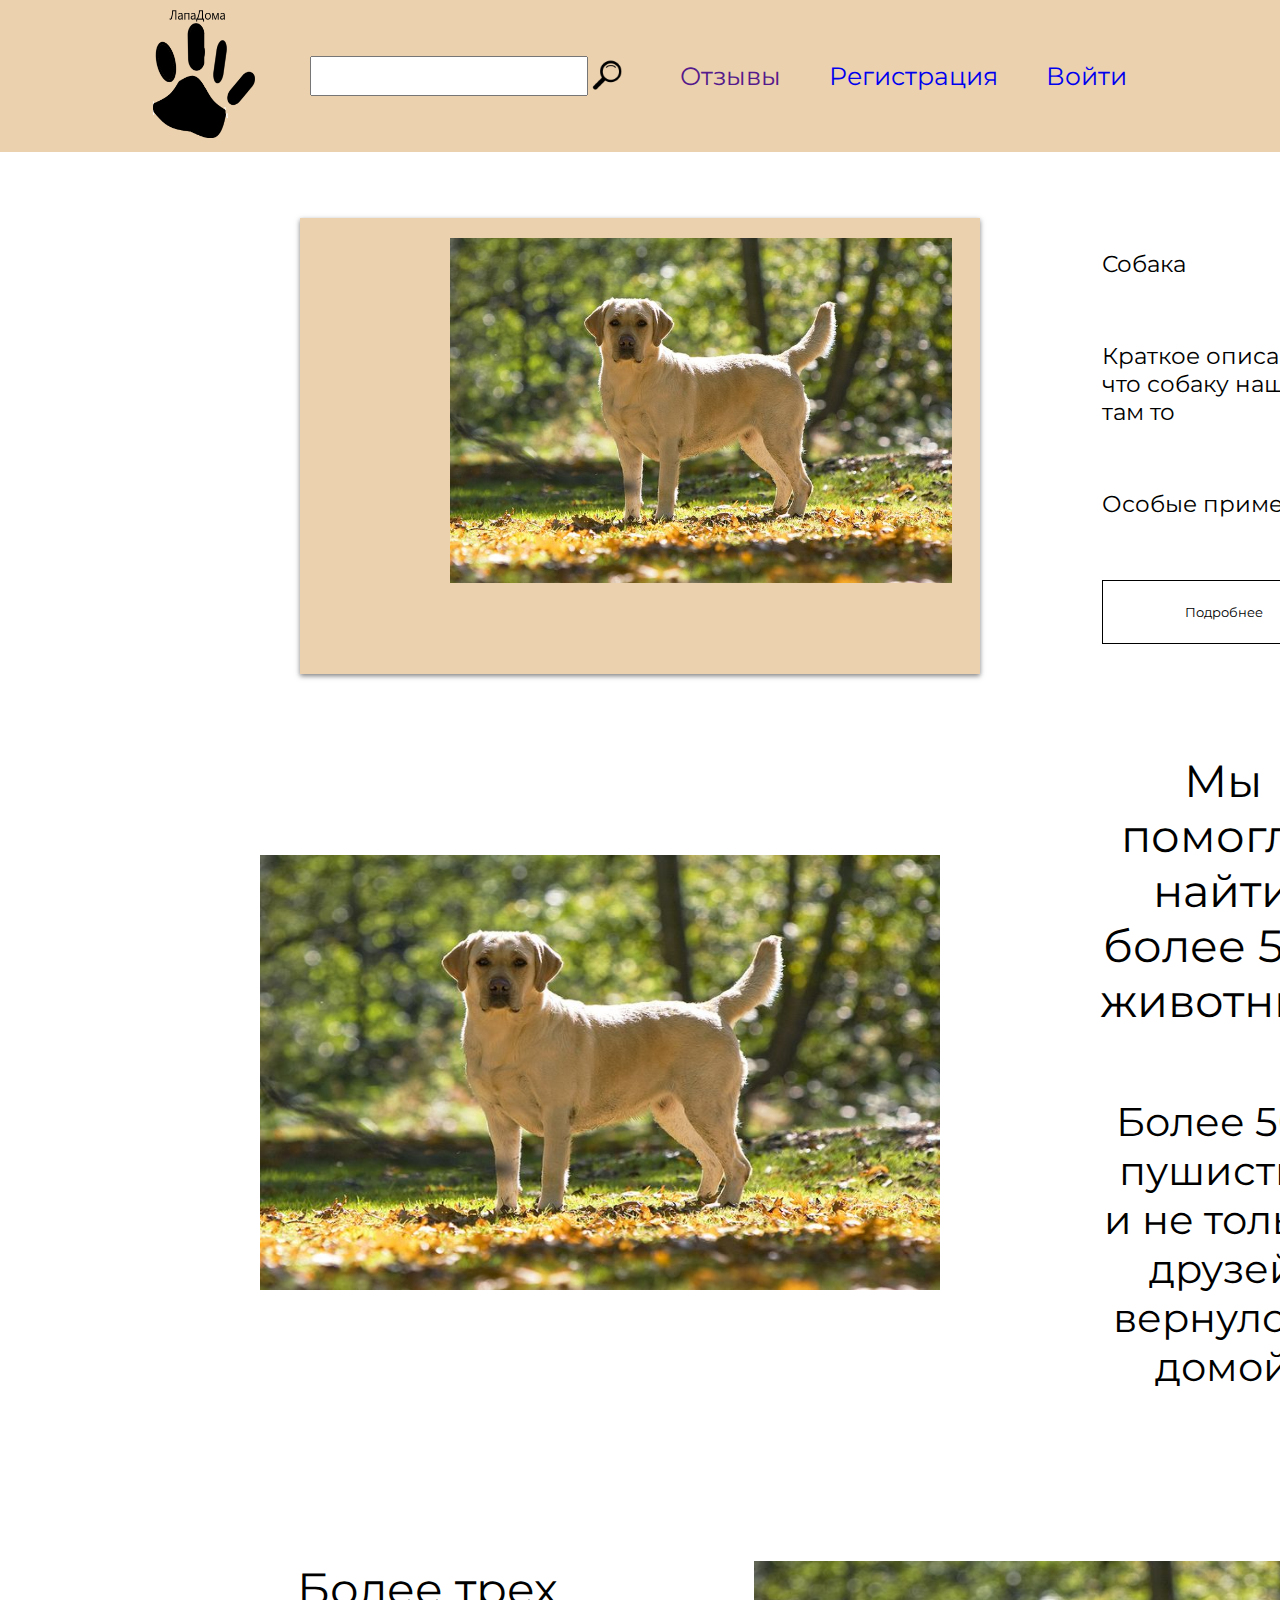
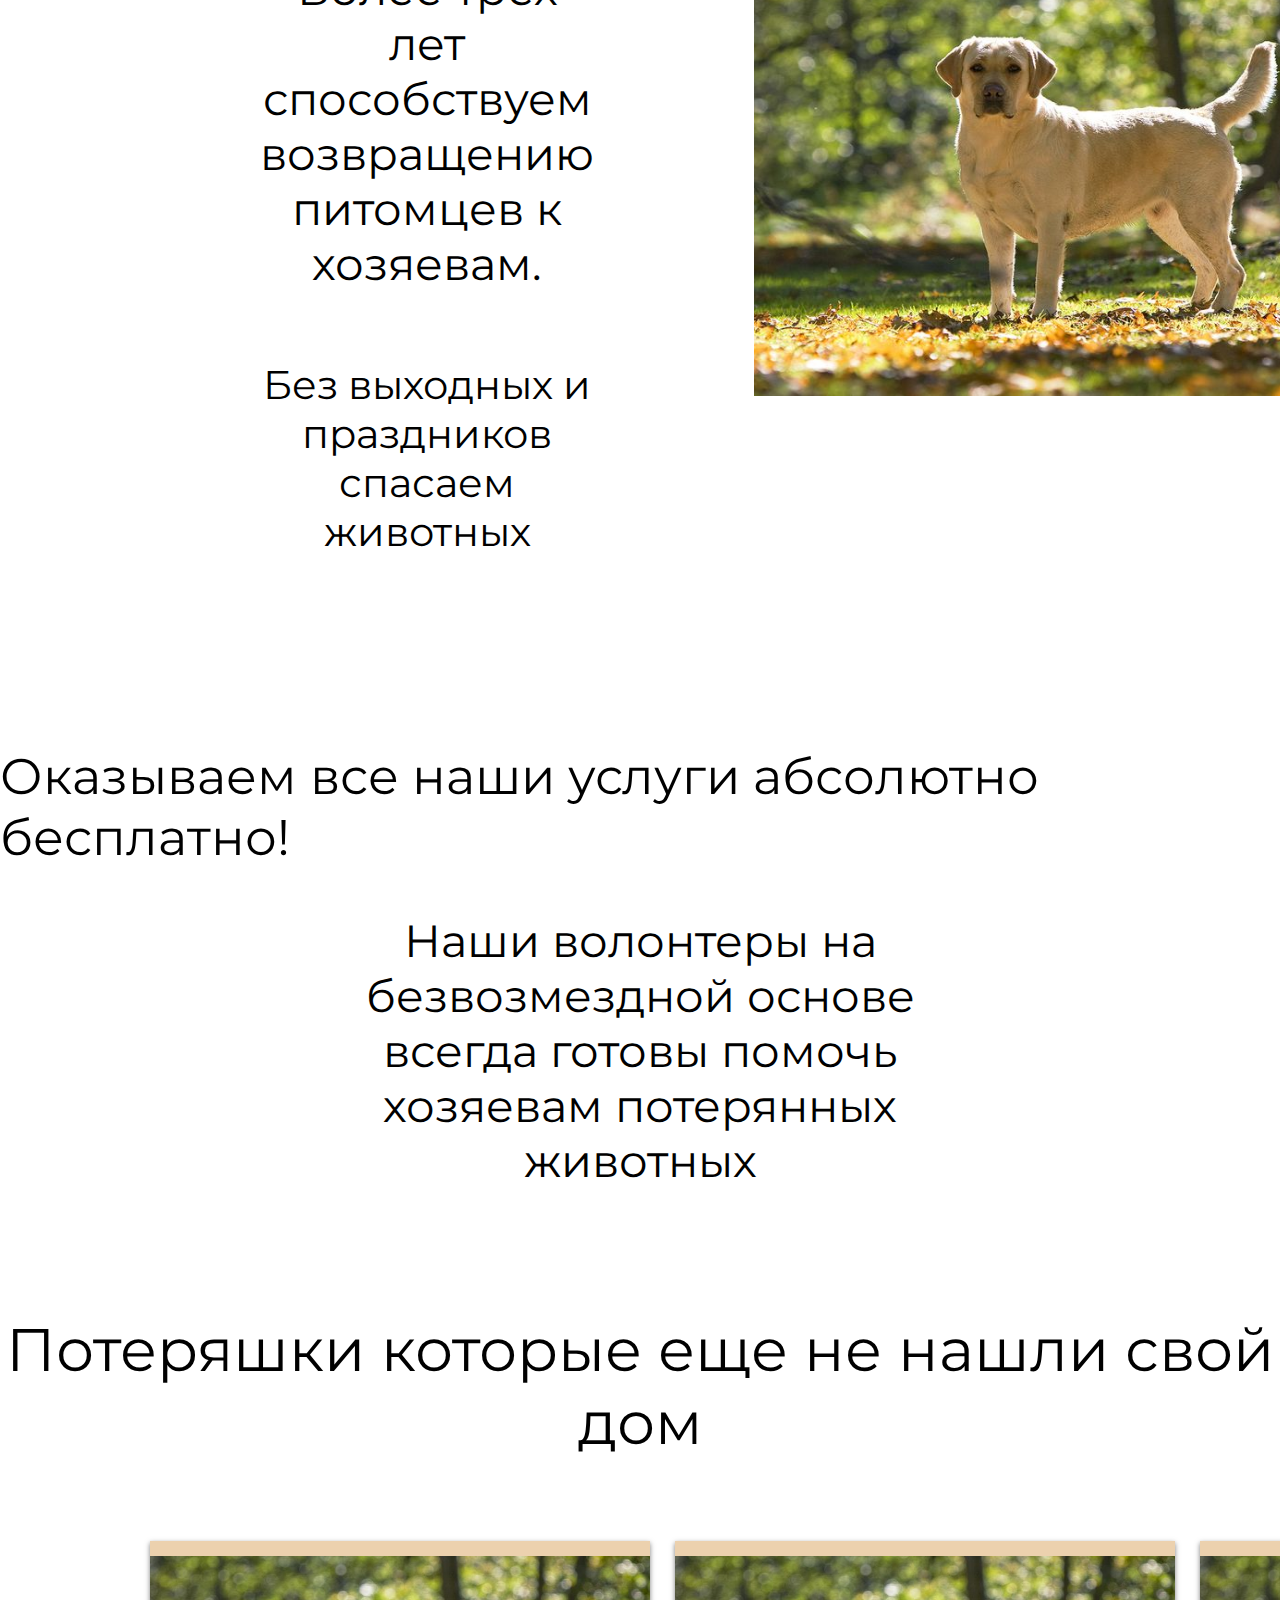
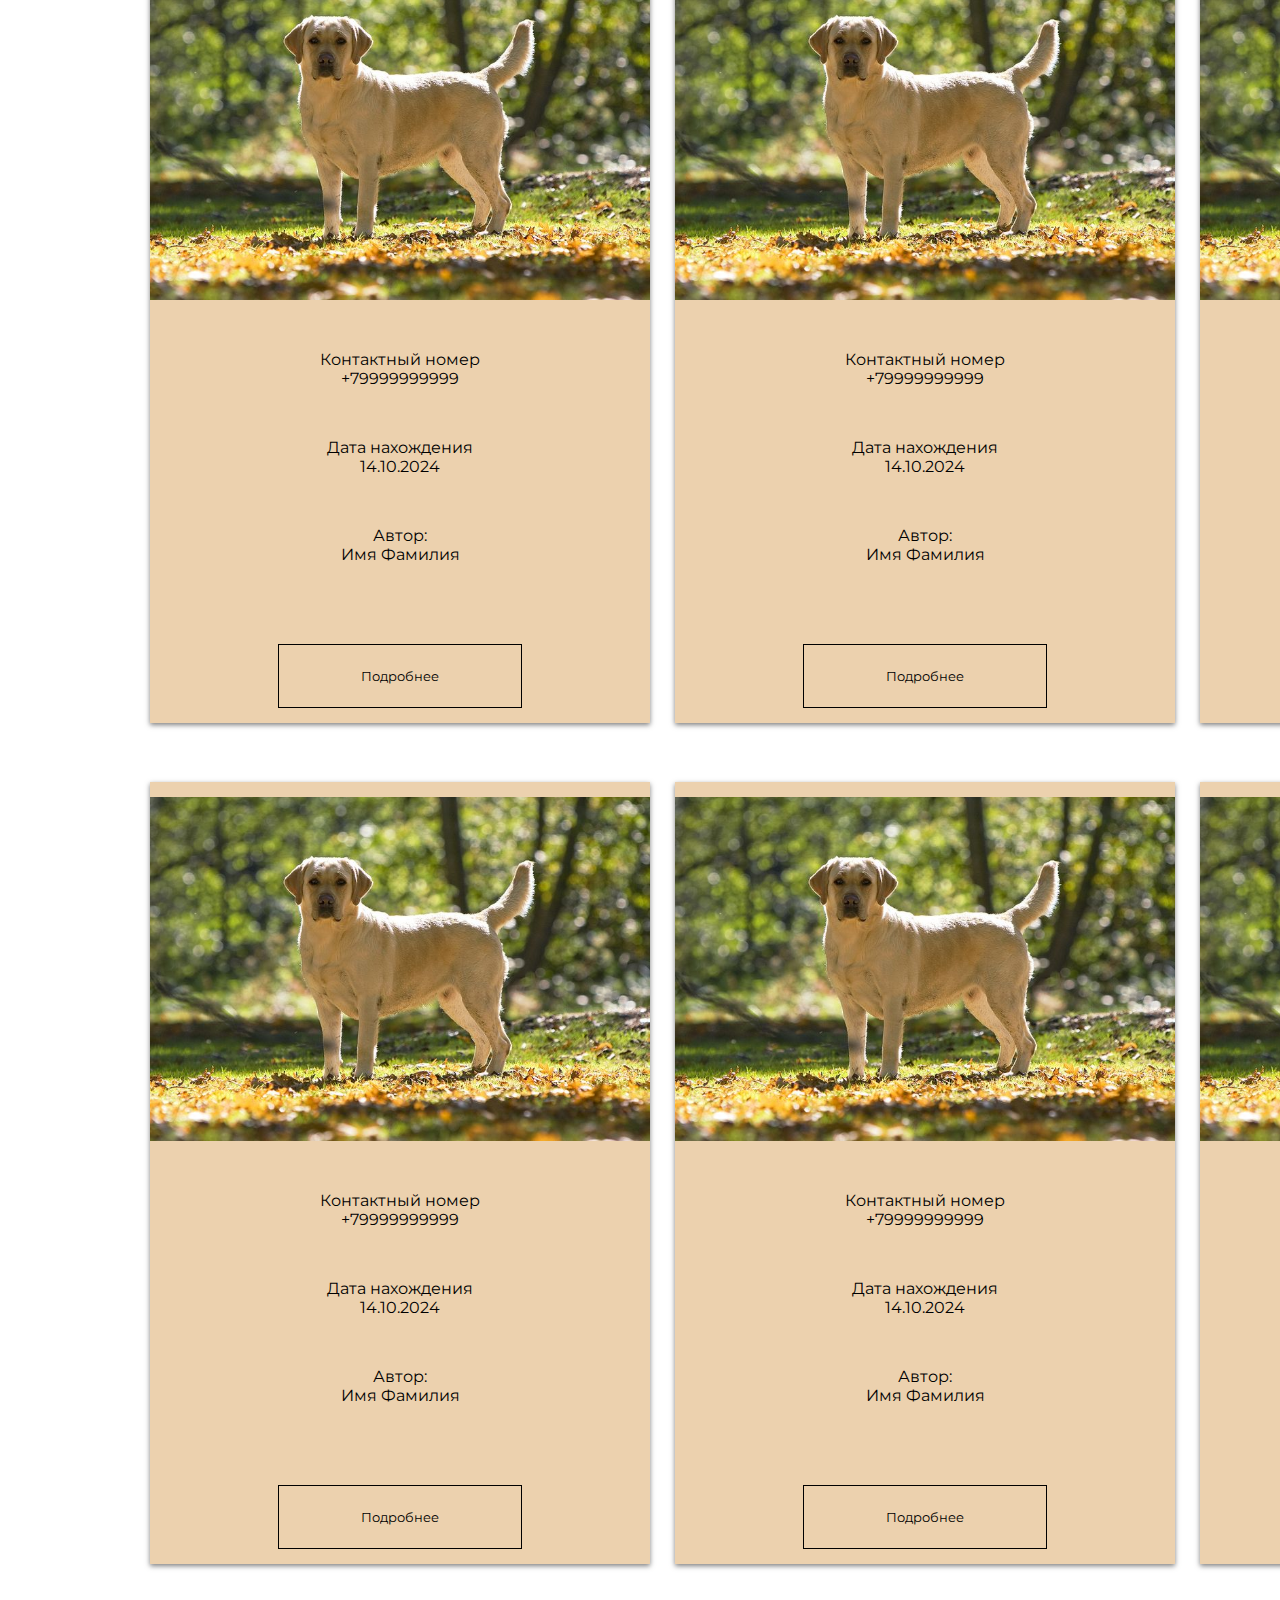
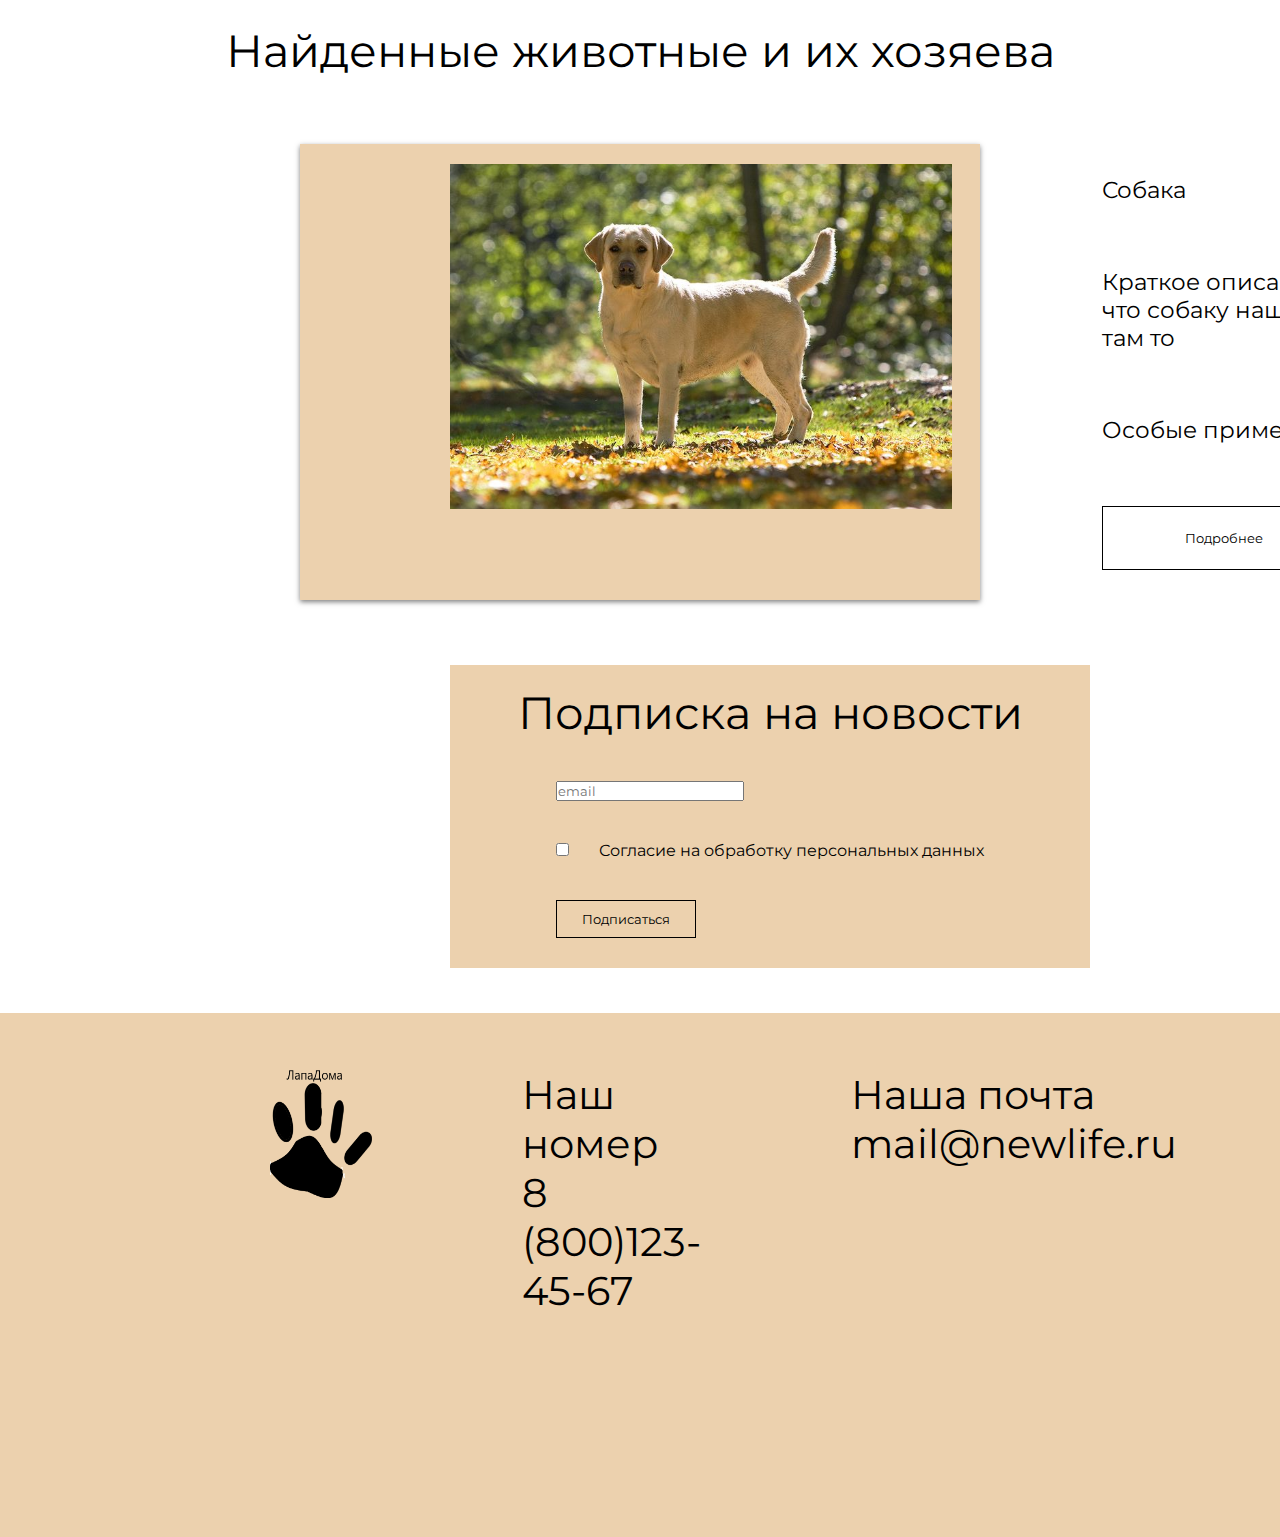
<file: index.html>
<!DOCTYPE html>
<html lang="en">

<head>
    <meta charset="UTF-8">
    <meta name="viewport" content="width=device-width, initial-scale=1.0">
    <link rel="stylesheet" href="./scss/css/style.css">
    <title>main</title>
</head>

<body>
    <header class="header">
        <div class="header__container container">
            <a href="./index.html"><img src="./img/lapa.png" class="logo" width="102" height="128" alt=""></a>
            <div class="header__search"><input type="text"> <a href="/search.html"><img src="./img/lupa.png" class="lupa" width="37"
                    height="37" alt=""></a></div>
            <ul class="header__list">
                <a href="">
                    <li class="el">Отзывы</li>
                </a>
                <a href="./register.html">
                    <li class="el">Регистрация</li>
                </a>
                <a href="./login.html">
                    <li class="el">Войти</li>
                </a>
            </ul>
        </div>
    </header>
    <main class="main">
        <div class="main__container container">
            <div class="main__slider">
                <div class="slider__button"></div>
                <div class="slider__card">
                    <div class="card__img">
                        <img src="./img/labrador.jpg" class="imgDog" alt="">
                    </div>
                    <div class="card__info">
                        <p class="info__title text">Собака</p>
                        <p class="info__text text">Краткое описание что собаку нашли там то</p>
                        <p class="info__date text">Особые приметы</p>
                        <a href=""><button class="info__button">Подробнее</button></a>
                    </div>
                </div>
                <div class="slider__button"></div>
            </div>
            <div class="main__info">
                <div class="info__top">
                    <div class="top__img info-img"><img src="./img/labrador.jpg" class="info-img" alt=""></div>
                    <div class="top__text info-text">
                        <p class="text-big">Мы помогли найти более 500 животных!</p>
                        <p class="text-medium">Более 500 пушистых и не только друзей вернулось домой</p>
                    </div>
                </div>
                <div class="info__center">
                    <div class="info__center">
                        <div class="center__text info-text">
                            <p class="text-big">Более трех лет способствуем возвращению питомцев к хозяевам.</p>
                            <p class="text-medium">Без выходных и праздников спасаем животных</p>
                        </div>
                        <div class="center__img info-img"><img src="./img/labrador.jpg" class="info-img" alt=""></div>
                    </div>
                </div>
                <div class="info__bottom">
                    <p class="bottom__title">Оказываем все наши услуги абсолютно бесплатно!</p>
                    <p class="bottom__main">Наши волонтеры на безвозмездной основе всегда готовы помочь хозяевам
                        потерянных животных</p>
                </div>
            </div>
            <div class="main__catalog">
                <p class="catalog__title">Потеряшки которые еще не нашли свой дом</p>
                <div class="catalog__top catalog__list">
                    <div class="catalog__card 1-1">
                        <img src="./img/labrador.jpg" class="card__img" alt="">
                        <p class="card__number text-center">Контактный номер </br> +79999999999</p>
                        <p class="card__date text-center">Дата нахождения </br>14.10.2024</p>
                        <p class="card__autor text-center">Автор: </br>Имя Фамилия</p>
                        <a href=""><button class="card__button">Подробнее</button></a>
                    </div>
                    <div class="catalog__card 1-2">
                        <img src="./img/labrador.jpg" class="card__img" alt="">
                        <p class="card__number text-center">Контактный номер </br> +79999999999</p>
                        <p class="card__date text-center">Дата нахождения </br>14.10.2024</p>
                        <p class="card__autor text-center">Автор: </br>Имя Фамилия</p>
                        <a href=""><button class="card__button">Подробнее</button></a>
                    </div>
                    <div class="catalog__card 1-3">
                        <img src="./img/labrador.jpg" class="card__img" alt="">
                        <p class="card__number text-center">Контактный номер </br> +79999999999</p>
                        <p class="card__date text-center">Дата нахождения </br>14.10.2024</p>
                        <p class="card__autor text-center">Автор: </br>Имя Фамилия</p>
                        <a href=""><button class="card__button">Подробнее</button></a>
                    </div>
                </div>
                <div class="catalog__bottom catalog__list">
                    <div class="catalog__card 2-1">
                        <img src="./img/labrador.jpg" class="card__img" alt="">
                        <p class="card__number text-center">Контактный номер </br> +79999999999</p>
                        <p class="card__date text-center">Дата нахождения </br>14.10.2024</p>
                        <p class="card__autor text-center">Автор: </br>Имя Фамилия</p>
                        <a href=""><button class="card__button">Подробнее</button></a>
                    </div>
                    <div class="catalog__card 2-2">
                        <img src="./img/labrador.jpg" class="card__img" alt="">
                        <p class="card__number text-center">Контактный номер </br> +79999999999</p>
                        <p class="card__date text-center">Дата нахождения </br>14.10.2024</p>
                        <p class="card__autor text-center">Автор: </br>Имя Фамилия</p>
                        <a href=""><button class="card__button">Подробнее</button></a>
                    </div>
                    <div class="catalog__card 2-3">
                        <img src="./img/labrador.jpg" class="card__img" alt="">
                        <p class="card__number text-center">Контактный номер </br> +79999999999</p>
                        <p class="card__date text-center">Дата нахождения </br>14.10.2024</p>
                        <p class="card__autor text-center">Автор: </br>Имя Фамилия</p>
                        <a href=""><button class="card__button">Подробнее</button></a>
                    </div>
                </div>
            </div>
            <div class="main__slider">
                <p class="slider__title">Найденные животные и их хозяева</p>
                <div class="slider__card">
                    <div class="card__img">
                        <img src="./img/labrador.jpg" class="imgDog" alt="">
                    </div>
                    <div class="card__info">
                        <p class="info__title text">Собака</p>
                        <p class="info__text text">Краткое описание что собаку нашли там то</p>
                        <p class="info__date text">Особые приметы</p>
                        <a href=""><button class="info__button">Подробнее</button></a>
                    </div>
                </div>
            </div>
            <div class="main__subs">
                <p class="subs__title">
                    Подписка на новости
                </p>
                <div class="subs__card">
                    <input type="text" class="card__email" placeholder="email">
                    <div class="subs__radio">
                        <div><input type="checkbox"></div>
                        <div>
                            <p class="radio__text">Согласие на обработку персональных данных</p>
                        </div>
                    </div>
                    <button class="subs__button">Подписаться</button>
                </div>
            </div>
        </div>
    </main>
    <footer class="footer">
        <div class="footer__container container">
            <img src="./img/lapa.png" width="102" height="128" alt="">
            <p class="footer__number">Наш номер </br> 8 (800)123-45-67</p>
            <p class="footer__mail">Наша почта </br> mail@newlife.ru</p>
            <ul class="footer__list">
                <a href="">
                    <li class="footer__el">Главная</li>
                </a>
                <a href="">
                    <li class="footer__el">Регистрация</li>
                </a>
                <a href="">
                    <li class="footer__el">Авторизация</li>
                </a>
                <a href="">
                    <li class="footer__el">Личный каинет</li>
                </a>
                <a href="">
                    <li class="footer__el">Найдено животное</li>
                </a>
                <a href="">
                    <li class="footer__el">Поиск</li>
                </a>
            </ul>
        </div>
    </footer>
</body>

</html>
</file>
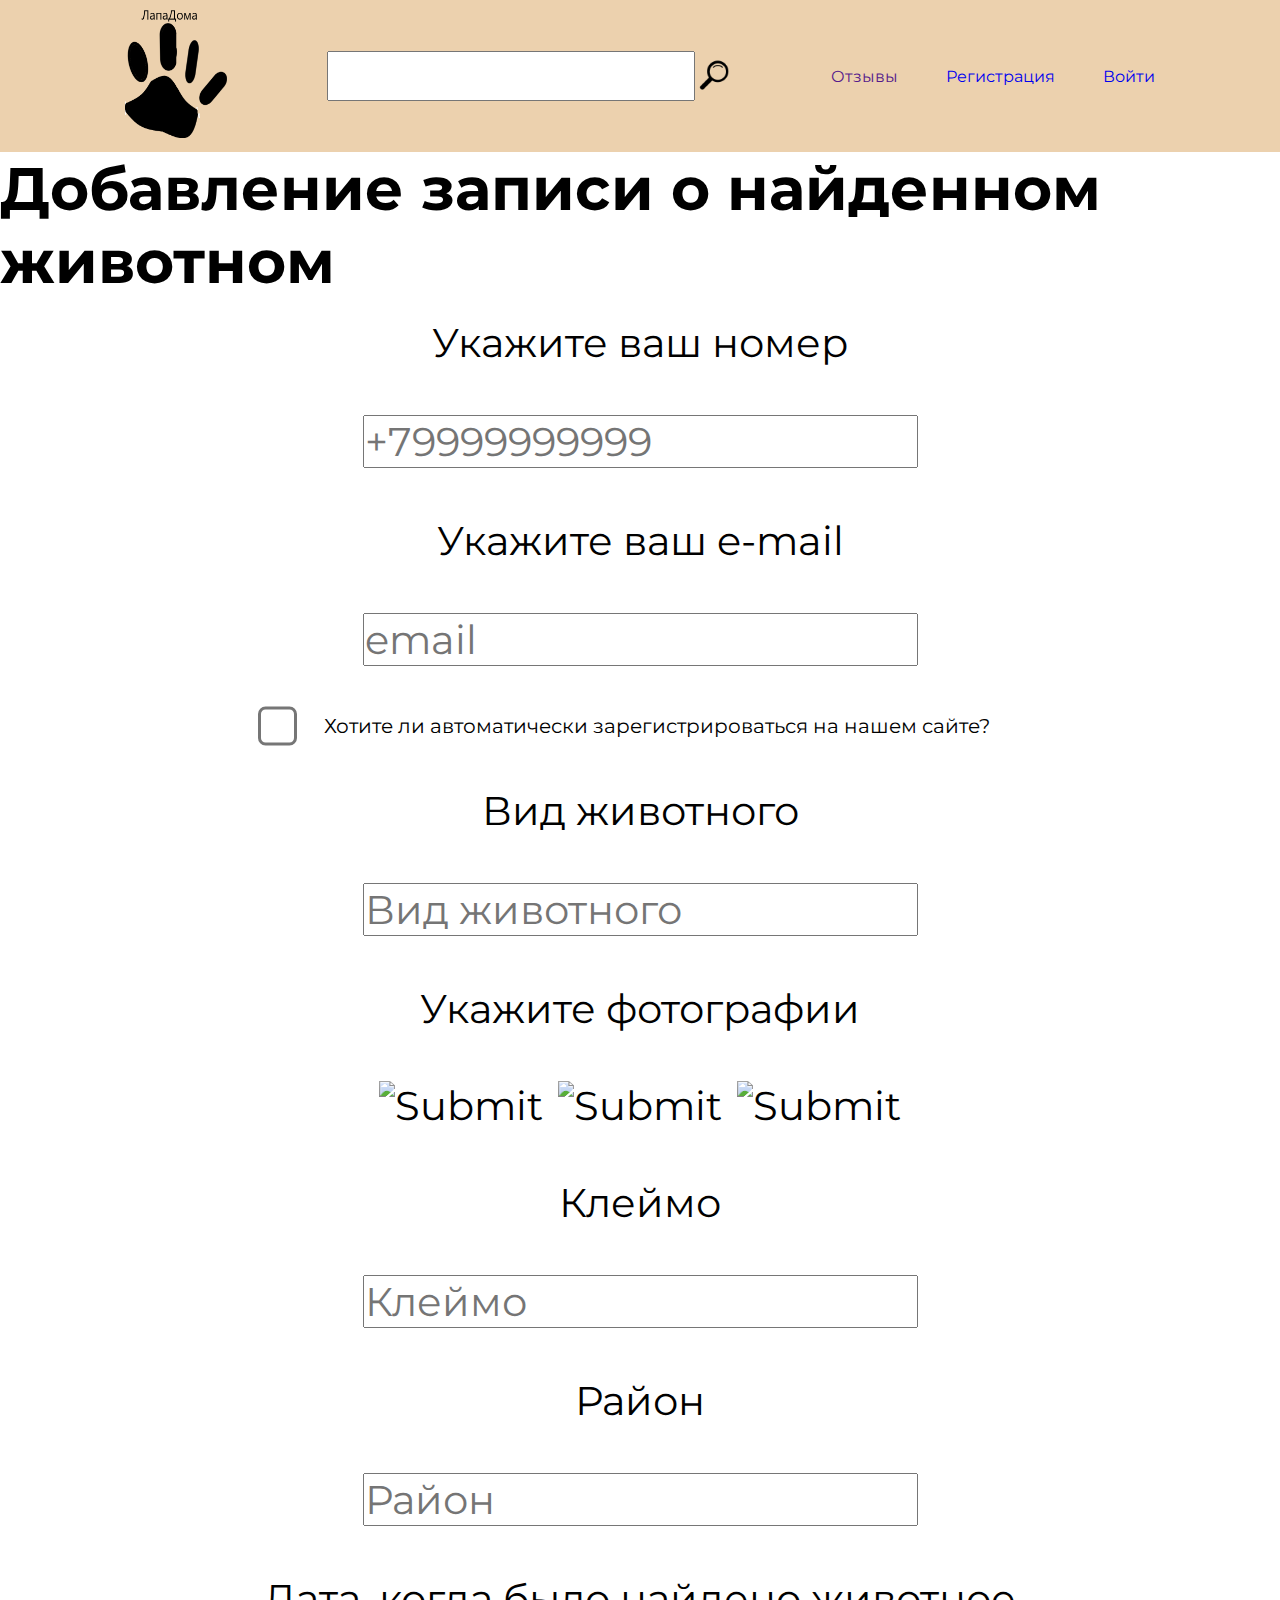
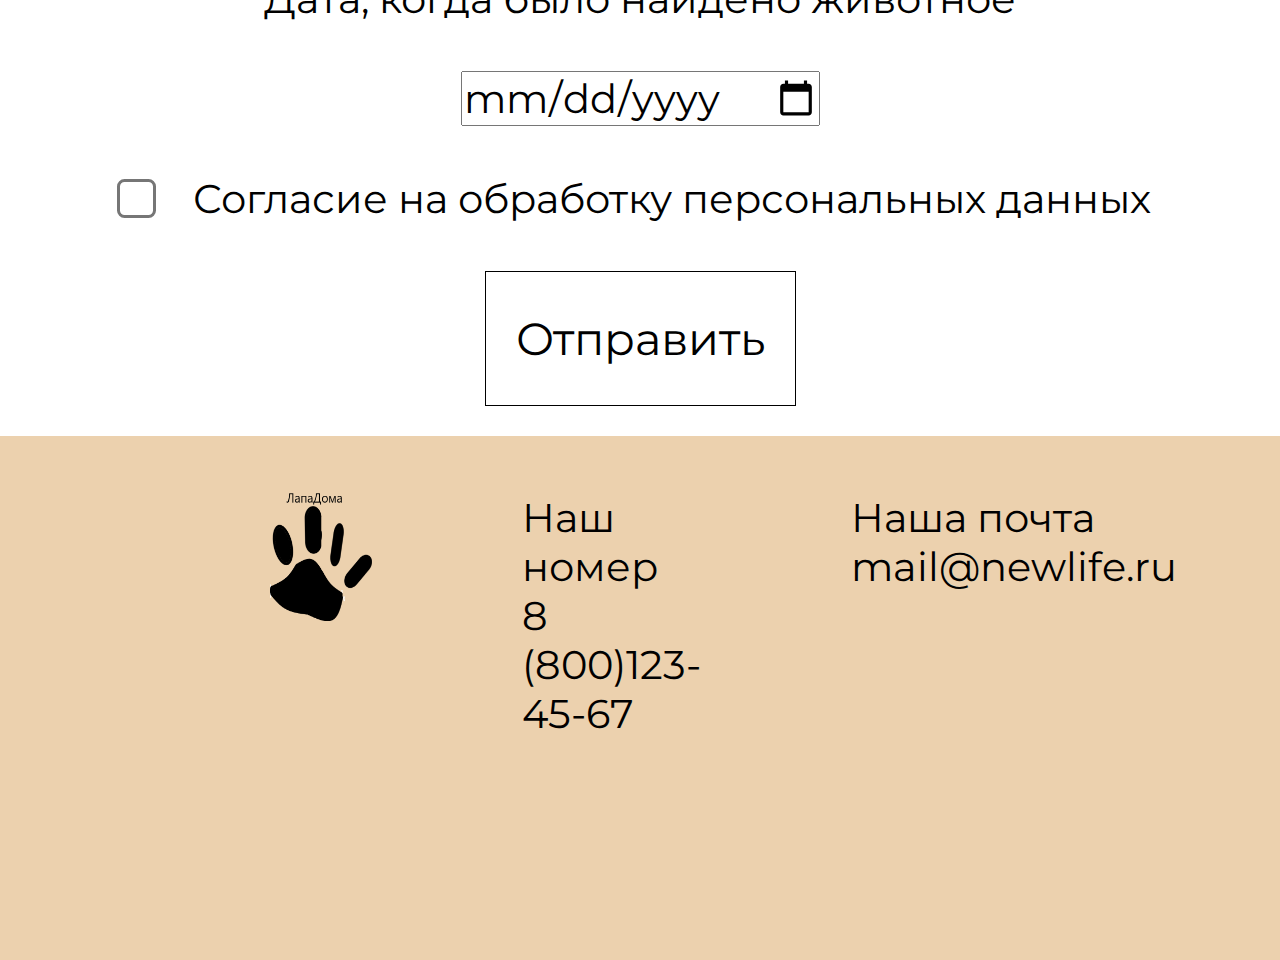
<file: add.html>
<!DOCTYPE html>
<html lang="en">

<head>
    <meta charset="UTF-8">
    <meta name="viewport" content="width=device-width, initial-scale=1.0">
    <link rel="stylesheet" href="./scss/css/header-footer.css">
    <link rel="stylesheet" href="./scss/css/add.css">
    <title>Document</title>
</head>

<body>
    <header class="header">
        <div class="header__container container">
            <a href="./index.html"><img src="./img/lapa.png" class="logo" width="102" height="128" alt=""></a>
            <div class="header__search"><input type="text"> <a href="/search.html"><img src="./img/lupa.png" class="lupa" width="37"
                    height="37" alt=""></a></div>
            <ul class="header__list">
                <a href="">
                    <li class="el">Отзывы</li>
                </a>
                <a href="./register.html">
                    <li class="el">Регистрация</li>
                </a>
                <a href="./login.html">
                    <li class="el">Войти</li>
                </a>
            </ul>
        </div>
    </header>
    <main class="main">
        <div class="main__container">
            <h1 class="main__title">Добавление записи о найденном животном</h1>
            <div class="main__data">
                <p>Укажите ваш номер</p>
                <input type="text" placeholder="+79999999999">
                <p>Укажите ваш e-mail</p>
                <input type="text" placeholder="email">
                <div class="data_checkbox">
                    <div class="box">
                        <input type="checkbox" class="checkbox-main"></br>
                        <p class="text-small">Хотите ли автоматически зарегистрироваться на нашем сайте?</p></br>
                    </div>
                    <div class="element-hidden hidden">
                    </br>
                        <p class="title-hidden">Укажите пароль</p>
                        <input type="password" class="password-hidden" placeholder="Пароль">
                        <input type="password" class="password-hidden" placeholder="Повтор пароля">
                    </div>
                </div>
                <p>Вид животного</p>
                <input type="text" placeholder="Вид животного">
                <p>Укажите фотографии</p>
                <div class="input__pic">
                    <input type="image">
                    <input type="image">
                    <input type="image">
                </div>
                <p>Клеймо</p>
                <input type="text" placeholder="Клеймо">
                <p>Район</p>
                <input type="text" placeholder="Район">
                <p>Дата, когда было найдено животное</p>
                <input type="date">
                <div class="data_checkbox">
                    <input type="checkbox">
                    <p text-small>Согласие на обработку персональных данных</p>
                </div>
                <button class="data__button">Отправить</button>
            </div>
        </div>
    </main>
    <footer class="footer">
        <div class="footer__container container">
            <img src="./img/lapa.png" width="102" height="128" alt="">
            <p class="footer__number">Наш номер </br> 8 (800)123-45-67</p>
            <p class="footer__mail">Наша почта </br> mail@newlife.ru</p>
            <ul class="footer__list">
                <a href="">
                    <li class="footer__el">Главная</li>
                </a>
                <a href="">
                    <li class="footer__el">Регистрация</li>
                </a>
                <a href="">
                    <li class="footer__el">Авторизация</li>
                </a>
                <a href="">
                    <li class="footer__el">Личный каинет</li>
                </a>
                <a href="">
                    <li class="footer__el">Найдено животное</li>
                </a>
                <a href="">
                    <li class="footer__el">Поиск</li>
                </a>
            </ul>
        </div>
    </footer>
</body>
<script src="./script/add.js"></script>

</html>
</file>
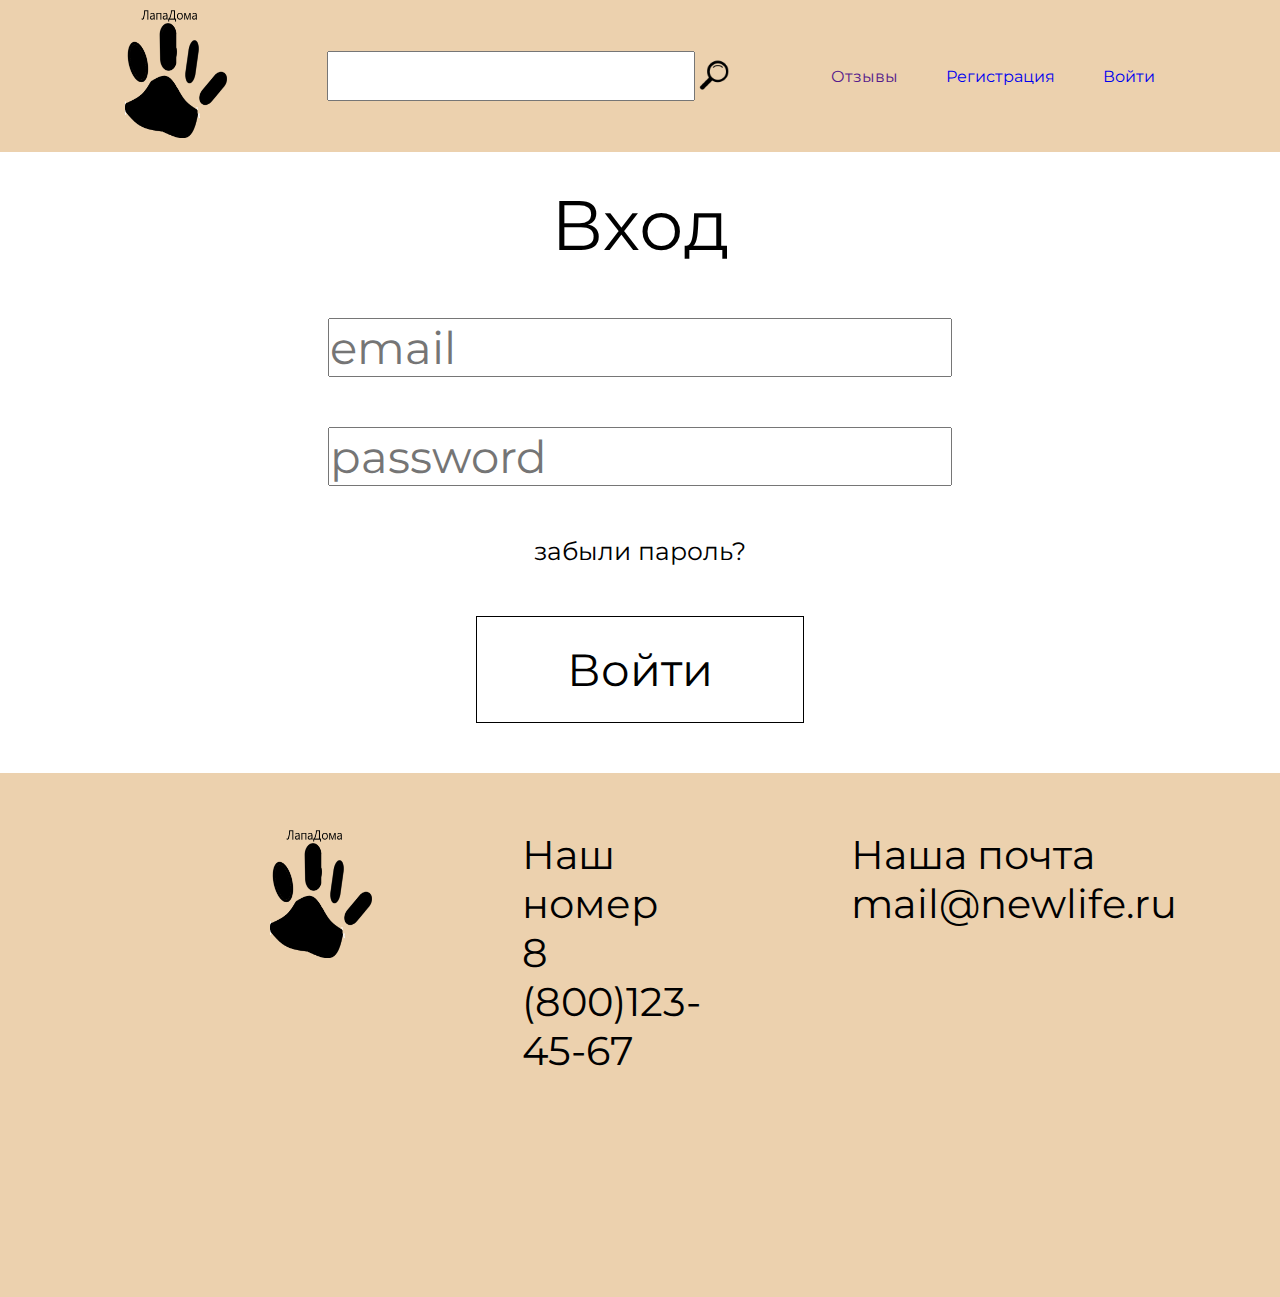
<file: login.html>
<!DOCTYPE html>
<html lang="en">
<head>
    <meta charset="UTF-8">
    <meta name="viewport" content="width=device-width, initial-scale=1.0">
    <link rel="stylesheet" href="./scss/css/login.css">
    <title>Document</title>
</head>
<body>
    <header class="header">
        <div class="header__container container">
            <a href="./index.html"><img src="./img/lapa.png" class="logo" width="102" height="128" alt=""></a>
            <div class="header__search"><input type="text"> <a href="/search.html"><img src="./img/lupa.png" class="lupa" width="37"
                    height="37" alt=""></a></div>
            <ul class="header__list">
                <a href="">
                    <li class="el">Отзывы</li>
                </a>
                <a href="./register.html">
                    <li class="el">Регистрация</li>
                </a>
                <a href="./login.html">
                    <li class="el">Войти</li>
                </a>
            </ul>
        </div>
    </header>
    <main class="main">
    <div class="main__container container">
        <p class="main__title">Вход</p>
        <input type="text" class="main__email text-medium" placeholder="email">
        <input type="text" class="main__password text-medium" placeholder="password">
        <button class="main__help">забыли пароль?</button>
        <button class="main__button">Войти</button>
    </div>     
    </main>
    <footer class="footer">
        <div class="footer__container container">
            <img src="./img/lapa.png" width="102" height="128" alt="">
            <p class="footer__number">Наш номер </br> 8 (800)123-45-67</p>
            <p class="footer__mail">Наша почта </br> mail@newlife.ru</p>
            <ul class="footer__list">
                <a href="">
                    <li class="footer__el">Главная</li>
                </a>
                <a href="">
                    <li class="footer__el">Регистрация</li>
                </a>
                <a href="">
                    <li class="footer__el">Авторизация</li>
                </a>
                <a href="">
                    <li class="footer__el">Личный каинет</li>
                </a>
                <a href="">
                    <li class="footer__el">Найдено животное</li>
                </a>
                <a href="">
                    <li class="footer__el">Поиск</li>
                </a>
            </ul>
        </div>
    </footer>
</body>
</html>
</file>
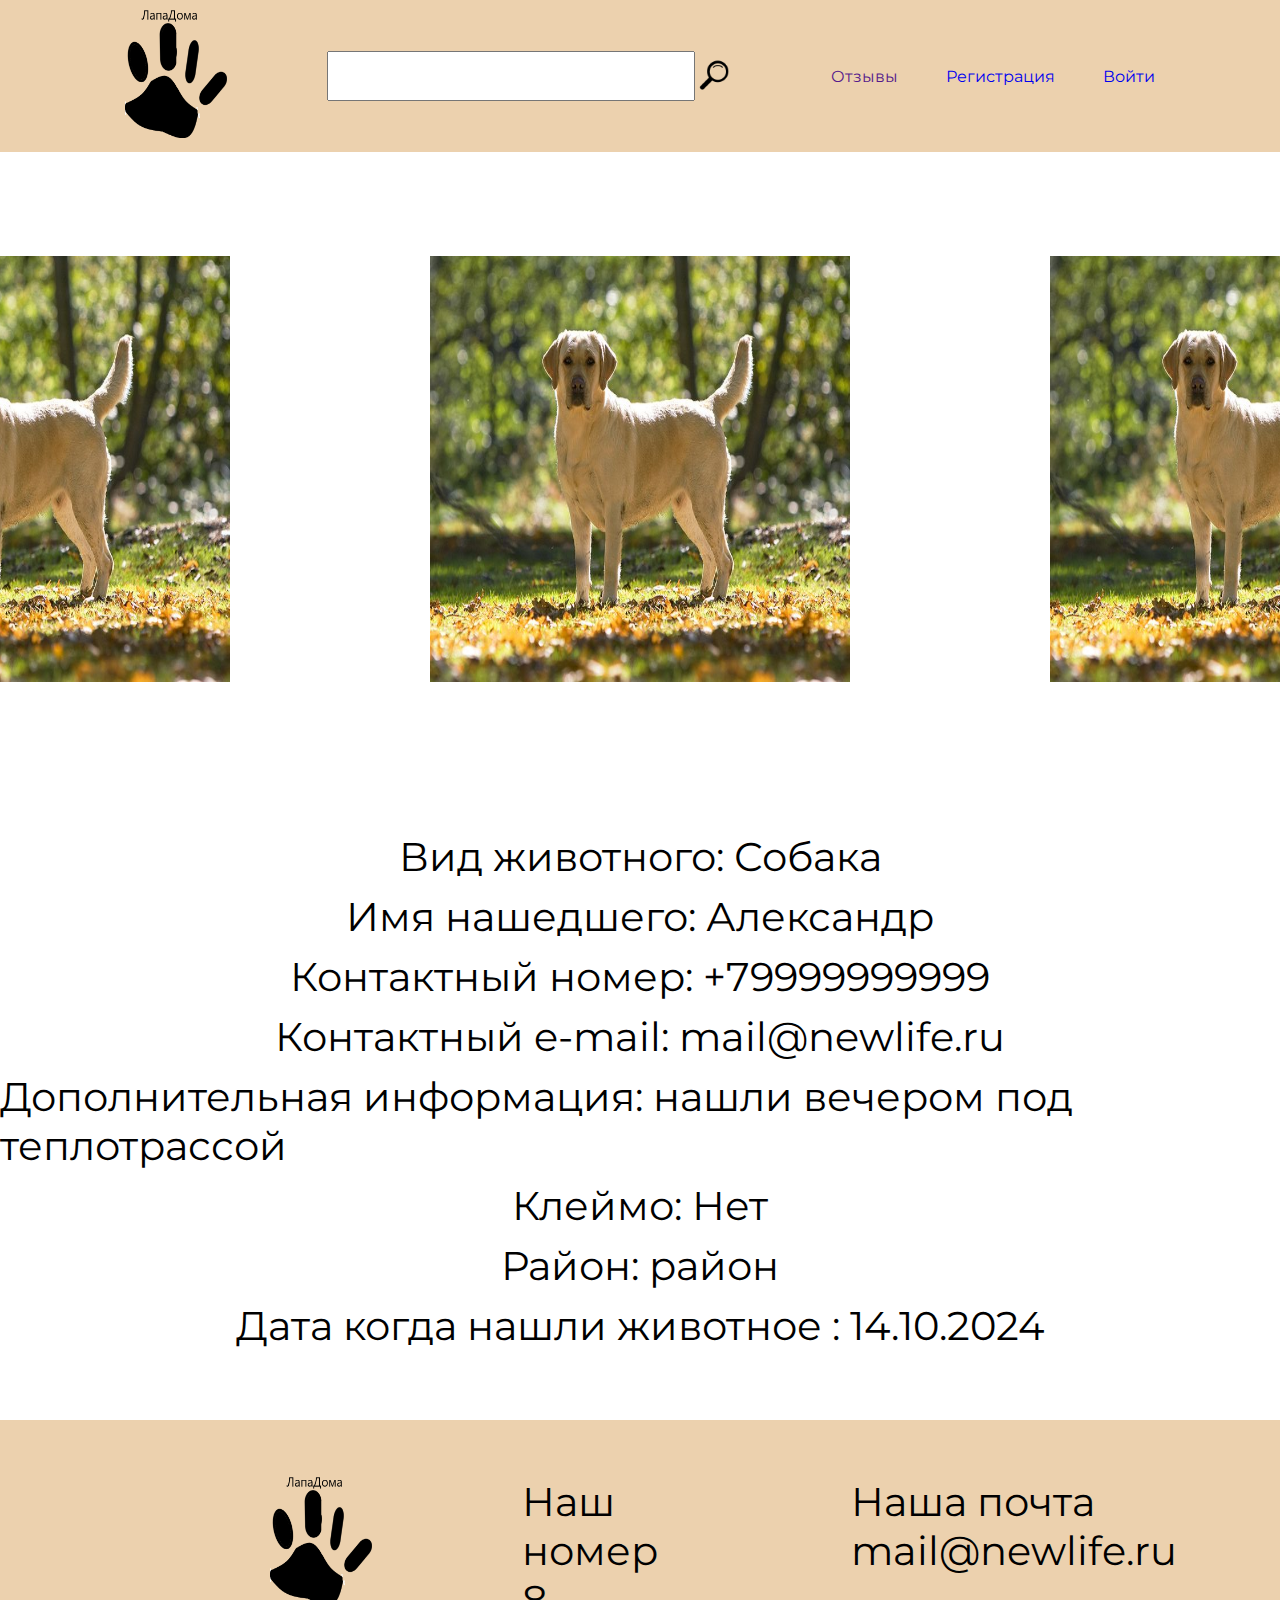
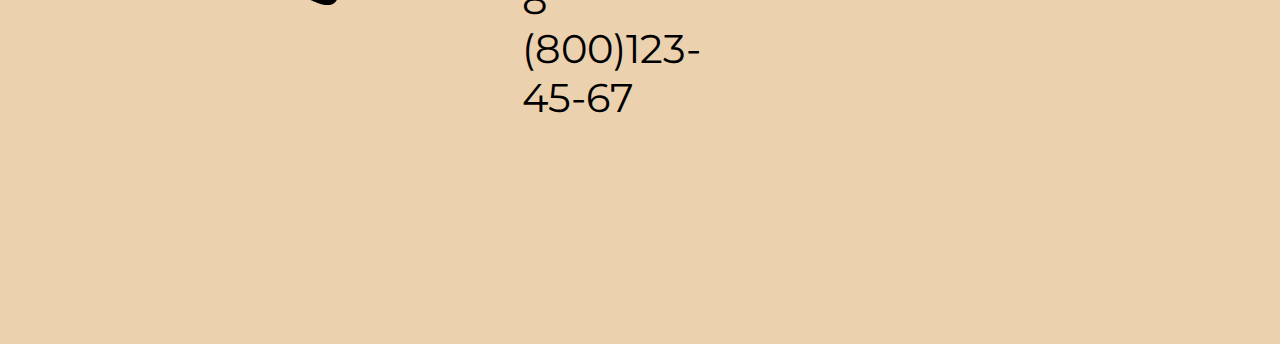
<file: pet.html>
<!DOCTYPE html>
<html lang="en">

<head>
    <meta charset="UTF-8">
    <meta name="viewport" content="width=device-width, initial-scale=1.0">
    <link rel="stylesheet" href="./scss/css/header-footer.css">
    <link rel="stylesheet" href="./scss/css/pet.css">
    <title>Document</title>
</head>

<body>
    <header class="header">
        <div class="header__container container">
            <a href="./index.html"><img src="./img/lapa.png" class="logo" width="102" height="128" alt=""></a>
            <div class="header__search"><input type="text"> <a href="/search.html"><img src="./img/lupa.png"
                        class="lupa" width="37" height="37" alt=""></a></div>
            <ul class="header__list">
                <a href="">
                    <li class="el">Отзывы</li>
                </a>
                <a href="./register.html">
                    <li class="el">Регистрация</li>
                </a>
                <a href="./login.html">
                    <li class="el">Войти</li>
                </a>
            </ul>
        </div>
    </header>
    <main class="main">
        <div class="main__container container">
            <div class="main__img">
                <img src="./img/labrador.jpg" width="420px" height="426" alt="">
                <img src="./img/labrador.jpg" width="420px" height="426" alt="">
                <img src="./img/labrador.jpg" width="420px" height="426" alt="">
            </div>
            <ul class="main__ul">
                <li class="ul__elem">Вид животного: Собака</li>
                <li class="ul__elem">Имя нашедшего: Александр</li>
                <li class="ul__elem">Контактный номер: +79999999999</li>
                <li class="ul__elem">Контактный e-mail: mail@newlife.ru</li>
                <li class="ul__elem">Дополнительная информация: нашли вечером под теплотрассой</li>
                <li class="ul__elem">Клеймо: Нет</li>
                <li class="ul__elem">Район: район</li>
                <li class="ul__elem">Дата когда нашли животное : 14.10.2024</li>
            </ul>
        </div>
    </main>
    <footer class="footer">
        <div class="footer__container container">
            <img src="./img/lapa.png" width="102" height="128" alt="">
            <p class="footer__number">Наш номер </br> 8 (800)123-45-67</p>
            <p class="footer__mail">Наша почта </br> mail@newlife.ru</p>
            <ul class="footer__list">
                <a href="">
                    <li class="footer__el">Главная</li>
                </a>
                <a href="">
                    <li class="footer__el">Регистрация</li>
                </a>
                <a href="">
                    <li class="footer__el">Авторизация</li>
                </a>
                <a href="">
                    <li class="footer__el">Личный каинет</li>
                </a>
                <a href="">
                    <li class="footer__el">Найдено животное</li>
                </a>
                <a href="">
                    <li class="footer__el">Поиск</li>
                </a>
            </ul>
        </div>
    </footer>
</body>

</html>
</file>
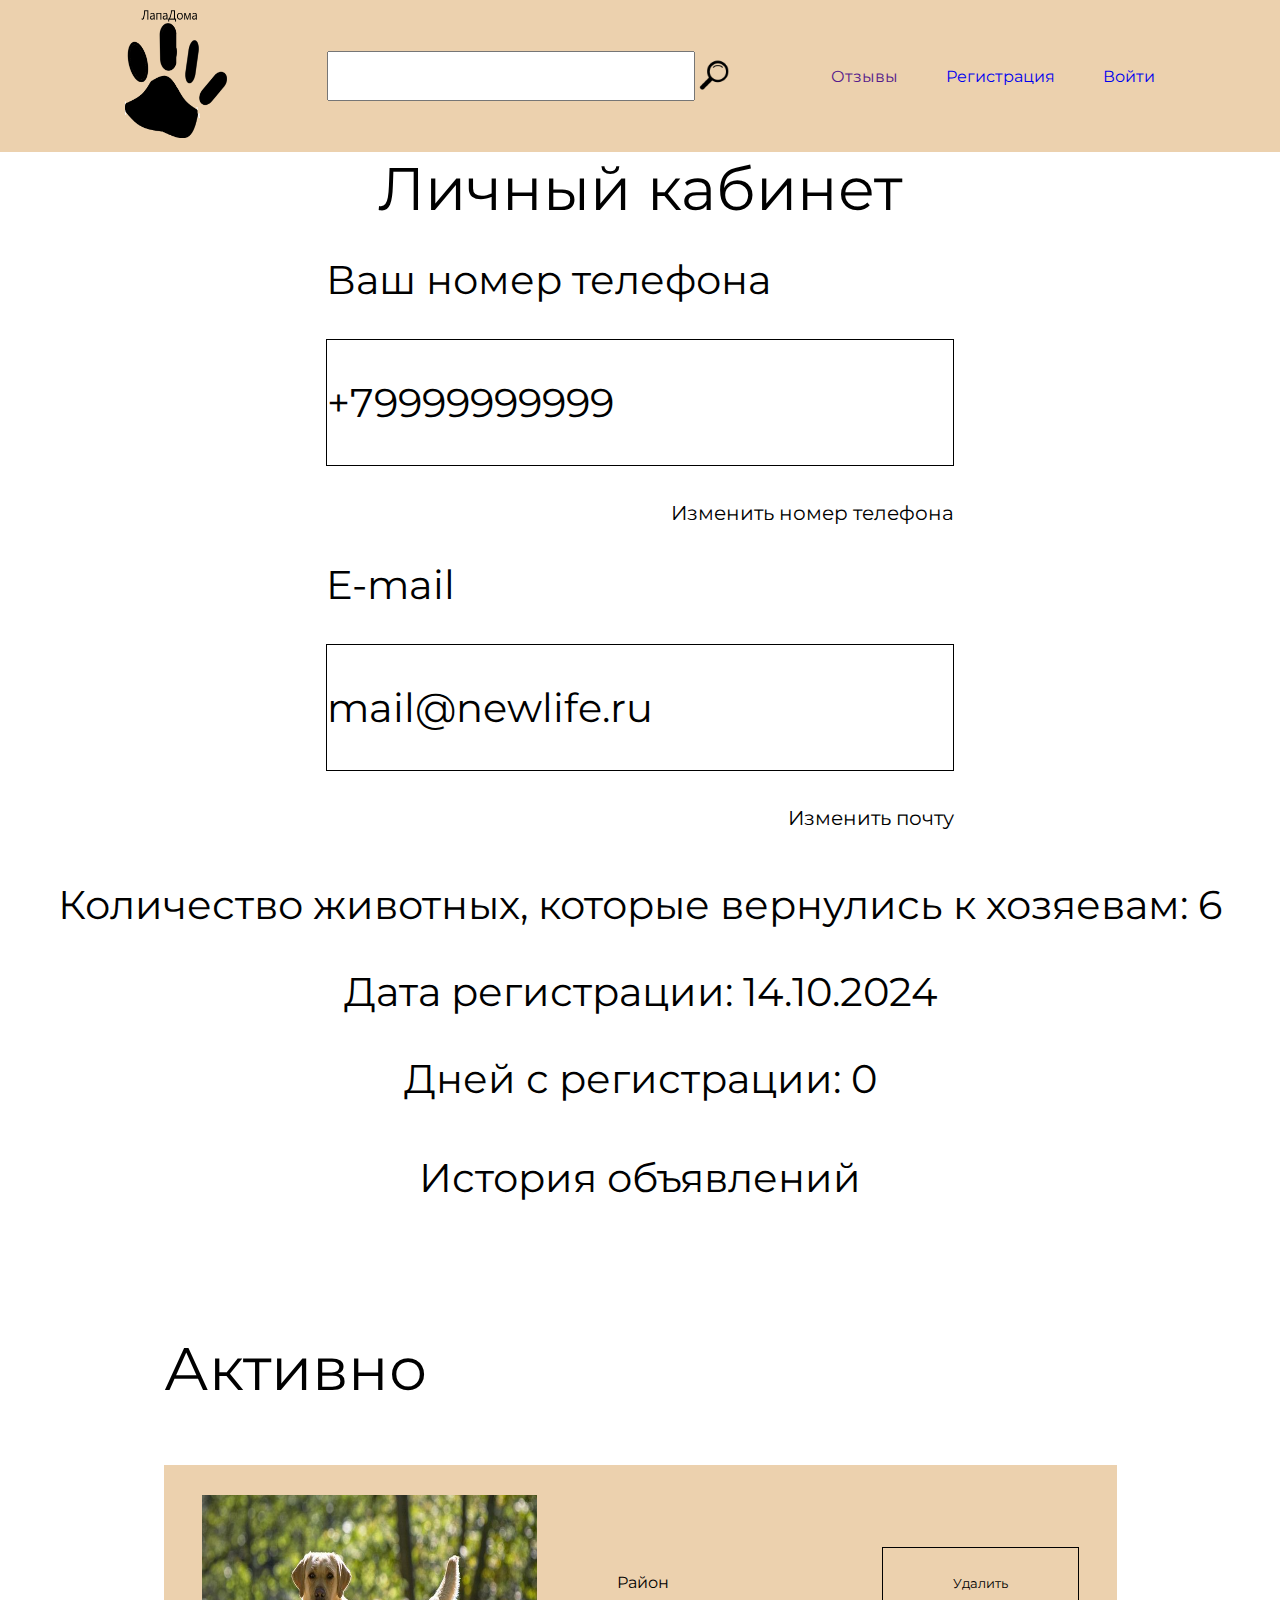
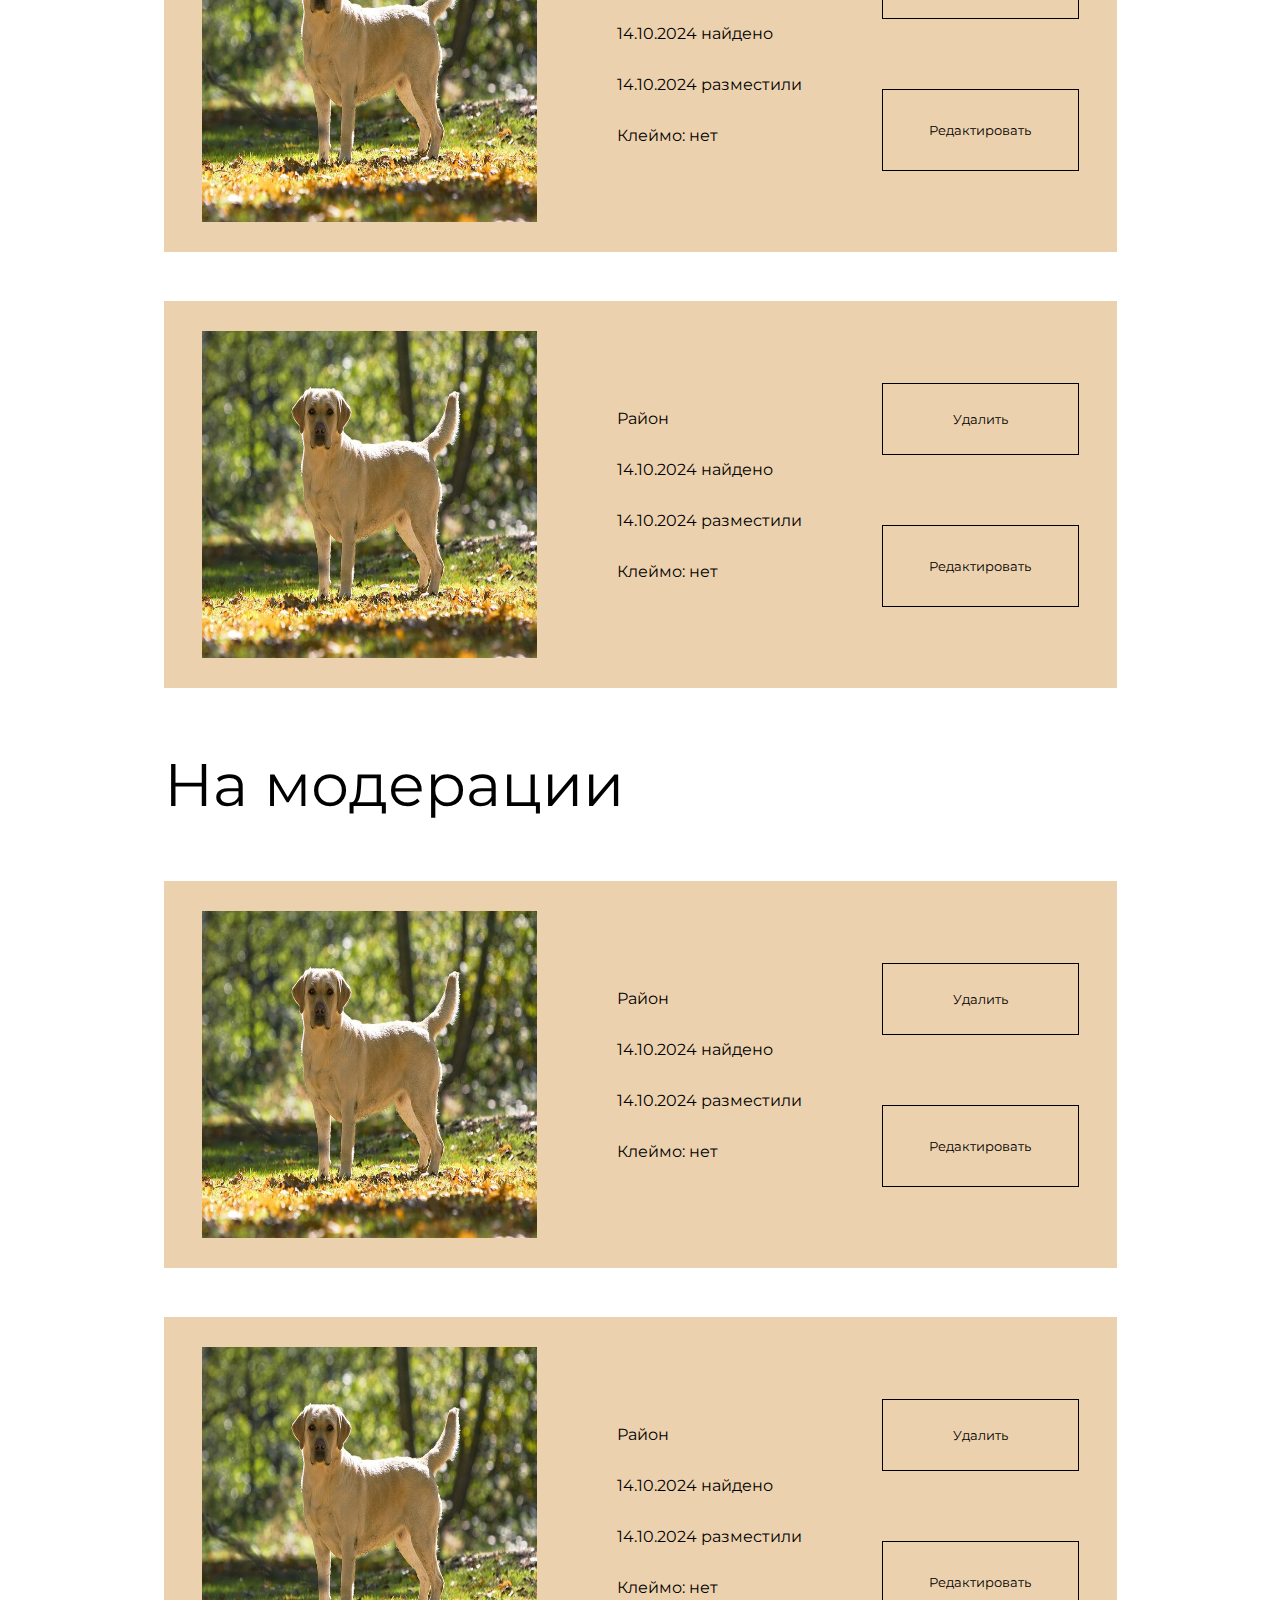
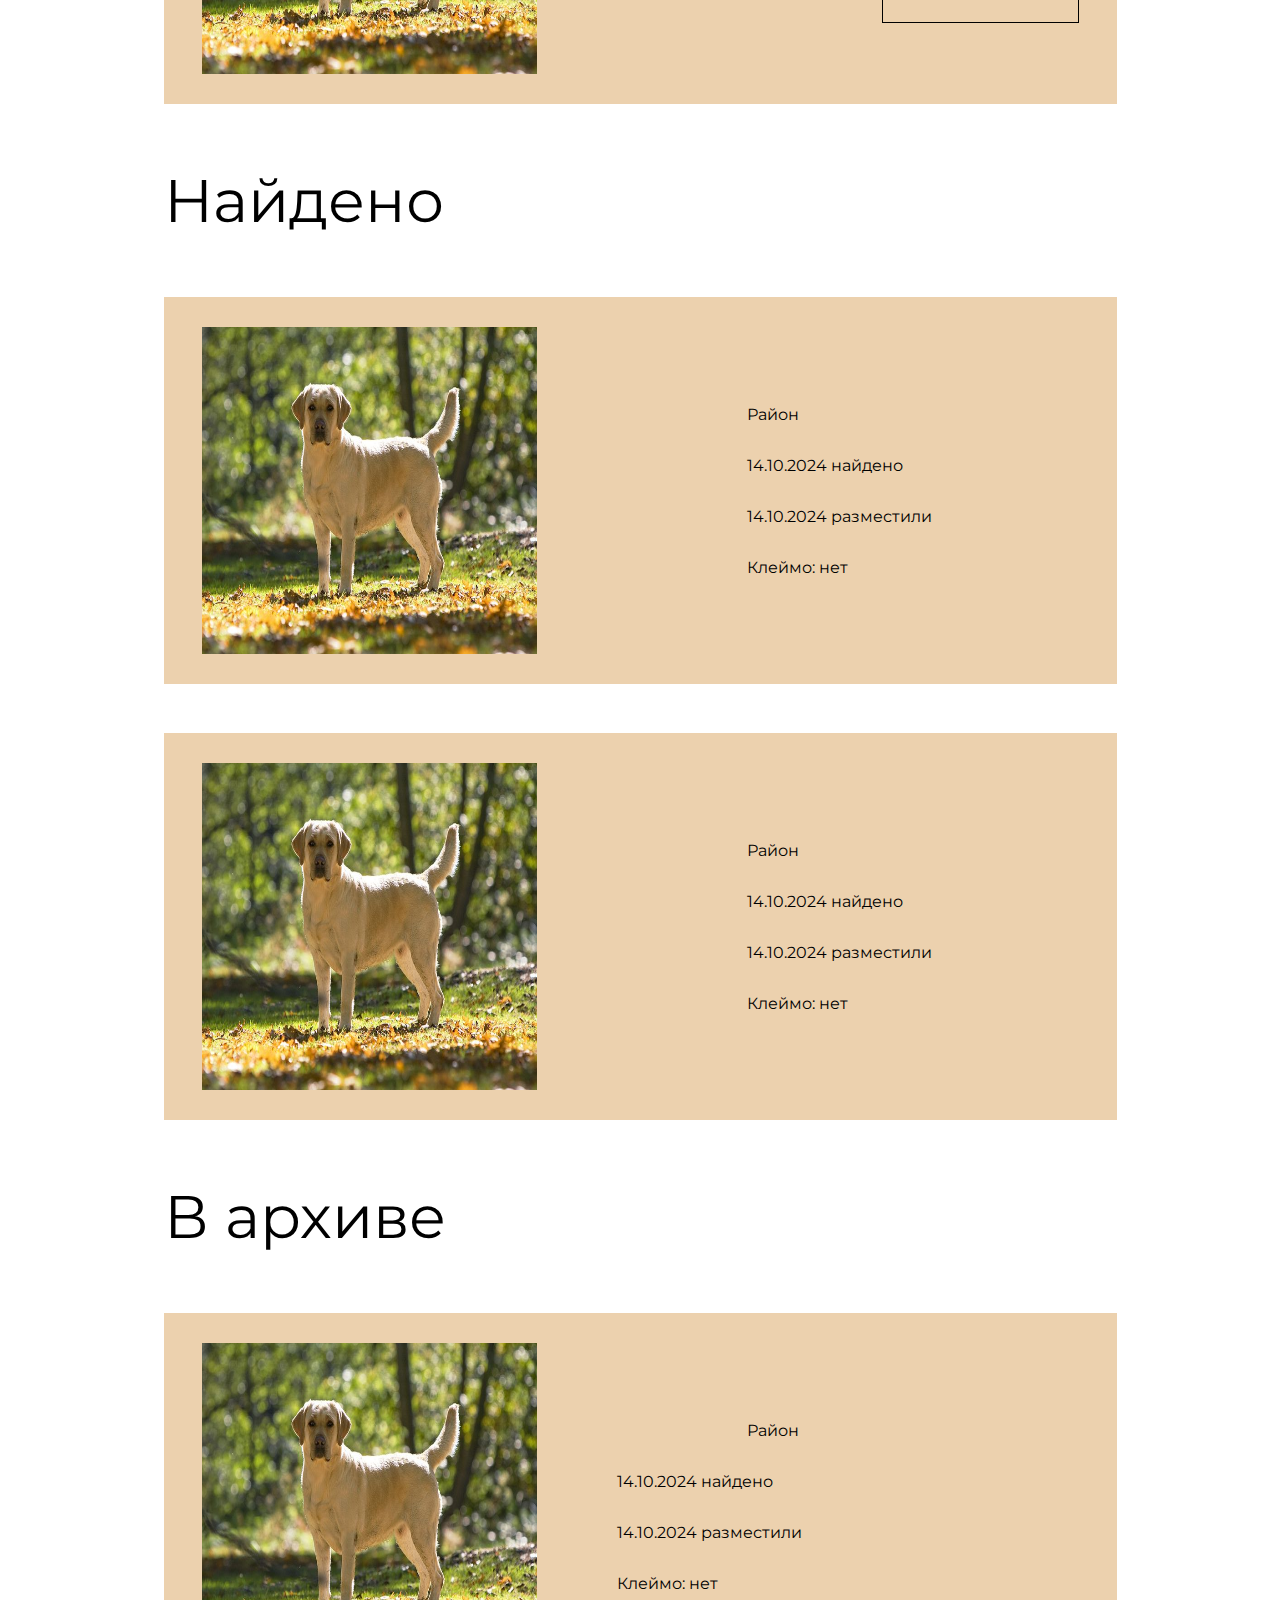
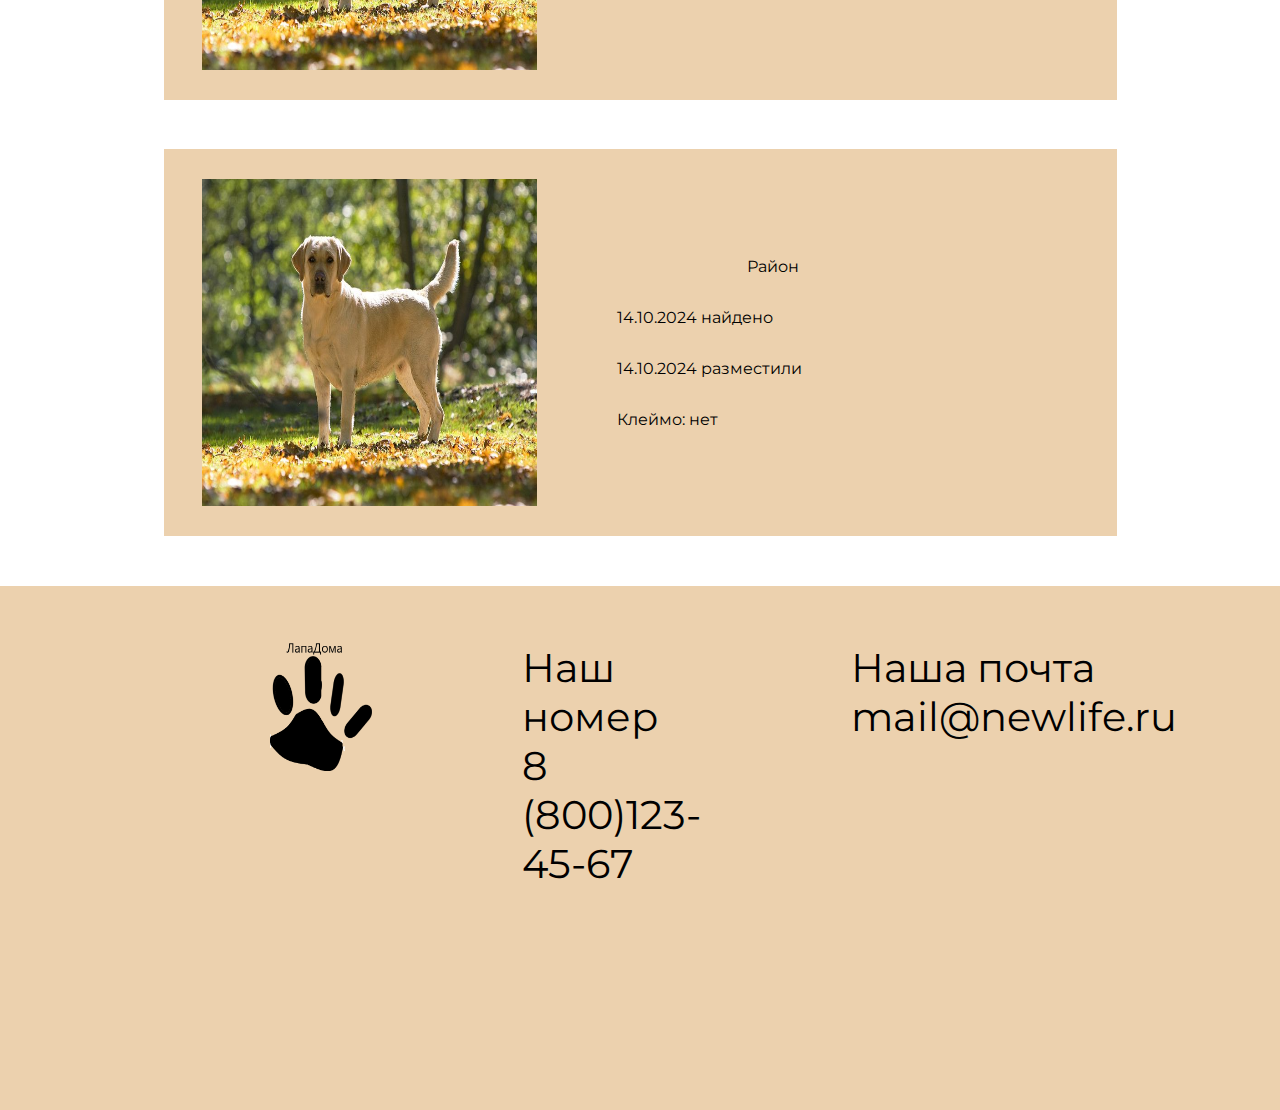
<file: profile.html>
<!DOCTYPE html>
<html lang="en">

<head>
    <meta charset="UTF-8">
    <meta name="viewport" content="width=device-width, initial-scale=1.0">
    <link rel="stylesheet" href="./scss/css/header-footer.css">
    <link rel="stylesheet" href="./scss/css/profile.css">
    <title>Document</title>
</head>

<body>
    <header class="header">
        <div class="header__container container">
            <a href="./index.html"><img src="./img/lapa.png" class="logo" width="102" height="128" alt=""></a>
            <div class="header__search"><input type="text"> <a href="/search.html"><img src="./img/lupa.png" class="lupa" width="37"
                    height="37" alt=""></a></div>
            <ul class="header__list">
                <a href="">
                    <li class="el">Отзывы</li>
                </a>
                <a href="./register.html">
                    <li class="el">Регистрация</li>
                </a>
                <a href="./login.html">
                    <li class="el">Войти</li>
                </a>
            </ul>
        </div>
    </header>
    <main class="main">
        <div class="main__container container">
            <p class="main__title text-big">
                Личный кабинет
            </p>
            <div class="main__data">
                <p class="text-medium">Ваш номер телефона</p>
                <p class="text-medium data">+79999999999</p>
                <button class="data__extra">Изменить номер телефона</button>
                <p class="text-medium">E-mail</p>
                <p class="text-medium data">mail@newlife.ru</p>
                <button class="data__extra">Изменить почту</button>
            </div>
            <div class="main__info">
                <div class="text-medium info-start">Количество животных, которые вернулись к хозяевам: 6 </div>
                <div class="text-medium info-center">Дата регистрации: 14.10.2024</div>
                <div class="text-medium info-center">Дней с регистрации: 0</div>
            </div>
            <div class="main__history">
                <p class="text-medium history__text">История объявлений</p>
                <div class="history__active">
                    <button class="main-button text-big">Активно</button>
                    <div class="card">
                        <div class="history__card ">
                            <img class="card__img" src="./img/labrador.jpg" alt="">
                            <div class="card__text">
                                <p class="card__title">Район</p>
                                <p class="card__time">14.10.2024 найдено</p>
                                <p class="card__time">14.10.2024 разместили</p>
                                <p class="card__extra">Клеймо: нет</p>
                            </div>
                            <div class="card__button">
                                <button class="button-big button">Удалить</button>
                                <button class="button-small button">Редактировать</button>
                            </div>
                        </div>
                        <div class="history__card ">
                            <img class="card__img" src="./img/labrador.jpg" alt="">
                            <div class="card__text">
                                <p class="card__title">Район</p>
                                <p class="card__time">14.10.2024 найдено</p>
                                <p class="card__time">14.10.2024 разместили</p>
                                <p class="card__extra">Клеймо: нет</p>
                            </div>
                            <div class="card__button">
                                <button class="button-big button">Удалить</button>
                                <button class="button-small button">Редактировать</button>
                            </div>
                        </div>
                    </div>
                </div>
                <div class="history__active">
                    <button class="main-button text-big">На модерации</button>
                    <div class="card">
                        <div class="history__card ">
                            <img class="card__img" src="./img/labrador.jpg" alt="">
                            <div class="card__text">
                                <p class="card__title">Район</p>
                                <p class="card__time">14.10.2024 найдено</p>
                                <p class="card__time">14.10.2024 разместили</p>
                                <p class="card__extra">Клеймо: нет</p>
                            </div>
                            <div class="card__button">
                                <button class="button-big button">Удалить</button>
                                <button class="button-small button">Редактировать</button>
                            </div>
                        </div>
                        <div class="history__card ">
                            <img class="card__img" src="./img/labrador.jpg" alt="">
                            <div class="card__text">
                                <p class="card__title">Район</p>
                                <p class="card__time">14.10.2024 найдено</p>
                                <p class="card__time">14.10.2024 разместили</p>
                                <p class="card__extra">Клеймо: нет</p>
                            </div>
                            <div class="card__button">
                                <button class="button-big button">Удалить</button>
                                <button class="button-small button">Редактировать</button>
                            </div>
                        </div>
                    </div>
                </div>
                <div class="history__active">
                    <button class="main-button text-big">Найдено</button>
                    <div class="card">
                        <div class="history__card">
                            <img class="card__img" src="./img/labrador.jpg" alt="">
                            <div class="card__text complited">
                                <p class="card__title">Район</p>
                                <p class="card__time">14.10.2024 найдено</p>
                                <p class="card__time">14.10.2024 разместили</p>
                                <p class="card__extra">Клеймо: нет</p>
                            </div>
                        </div>
                        <div class="history__card ">
                            <img class="card__img" src="./img/labrador.jpg" alt="">
                            <div class="card__text complited">
                                <p class="card__title">Район</p>
                                <p class="card__time">14.10.2024 найдено</p>
                                <p class="card__time">14.10.2024 разместили</p>
                                <p class="card__extra">Клеймо: нет</p>
                            </div>
                        </div>
                    </div>
                </div>
                <div class="history__active">
                    <button class="main-button text-big">В архиве</button>
                    <div class="card">
                        <div class="history__card ">
                            <img class="card__img" src="./img/labrador.jpg" alt="">
                            <div class="card__text">
                                <p class="card__title complited">Район</p>
                                <p class="card__time">14.10.2024 найдено</p>
                                <p class="card__time">14.10.2024 разместили</p>
                                <p class="card__extra">Клеймо: нет</p>
                            </div>
                        </div>
                        <div class="history__card ">
                            <img class="card__img" src="./img/labrador.jpg" alt="">
                            <div class="card__text">
                                <p class="card__title complited">Район</p>
                                <p class="card__time">14.10.2024 найдено</p>
                                <p class="card__time">14.10.2024 разместили</p>
                                <p class="card__extra">Клеймо: нет</p>
                            </div>
                        </div>
                    </div>
                </div>

            </div>
        </div>
    </main>
    <footer class="footer">
        <div class="footer__container container">
            <img src="./img/lapa.png" width="102" height="128" alt="">
            <p class="footer__number">Наш номер </br> 8 (800)123-45-67</p>
            <p class="footer__mail">Наша почта </br> mail@newlife.ru</p>
            <ul class="footer__list">
                <a href="">
                    <li class="footer__el">Главная</li>
                </a>
                <a href="">
                    <li class="footer__el">Регистрация</li>
                </a>
                <a href="">
                    <li class="footer__el">Авторизация</li>
                </a>
                <a href="">
                    <li class="footer__el">Личный каинет</li>
                </a>
                <a href="">
                    <li class="footer__el">Найдено животное</li>
                </a>
                <a href="">
                    <li class="footer__el">Поиск</li>
                </a>
            </ul>
        </div>
    </footer>
</body>

</html>
</file>
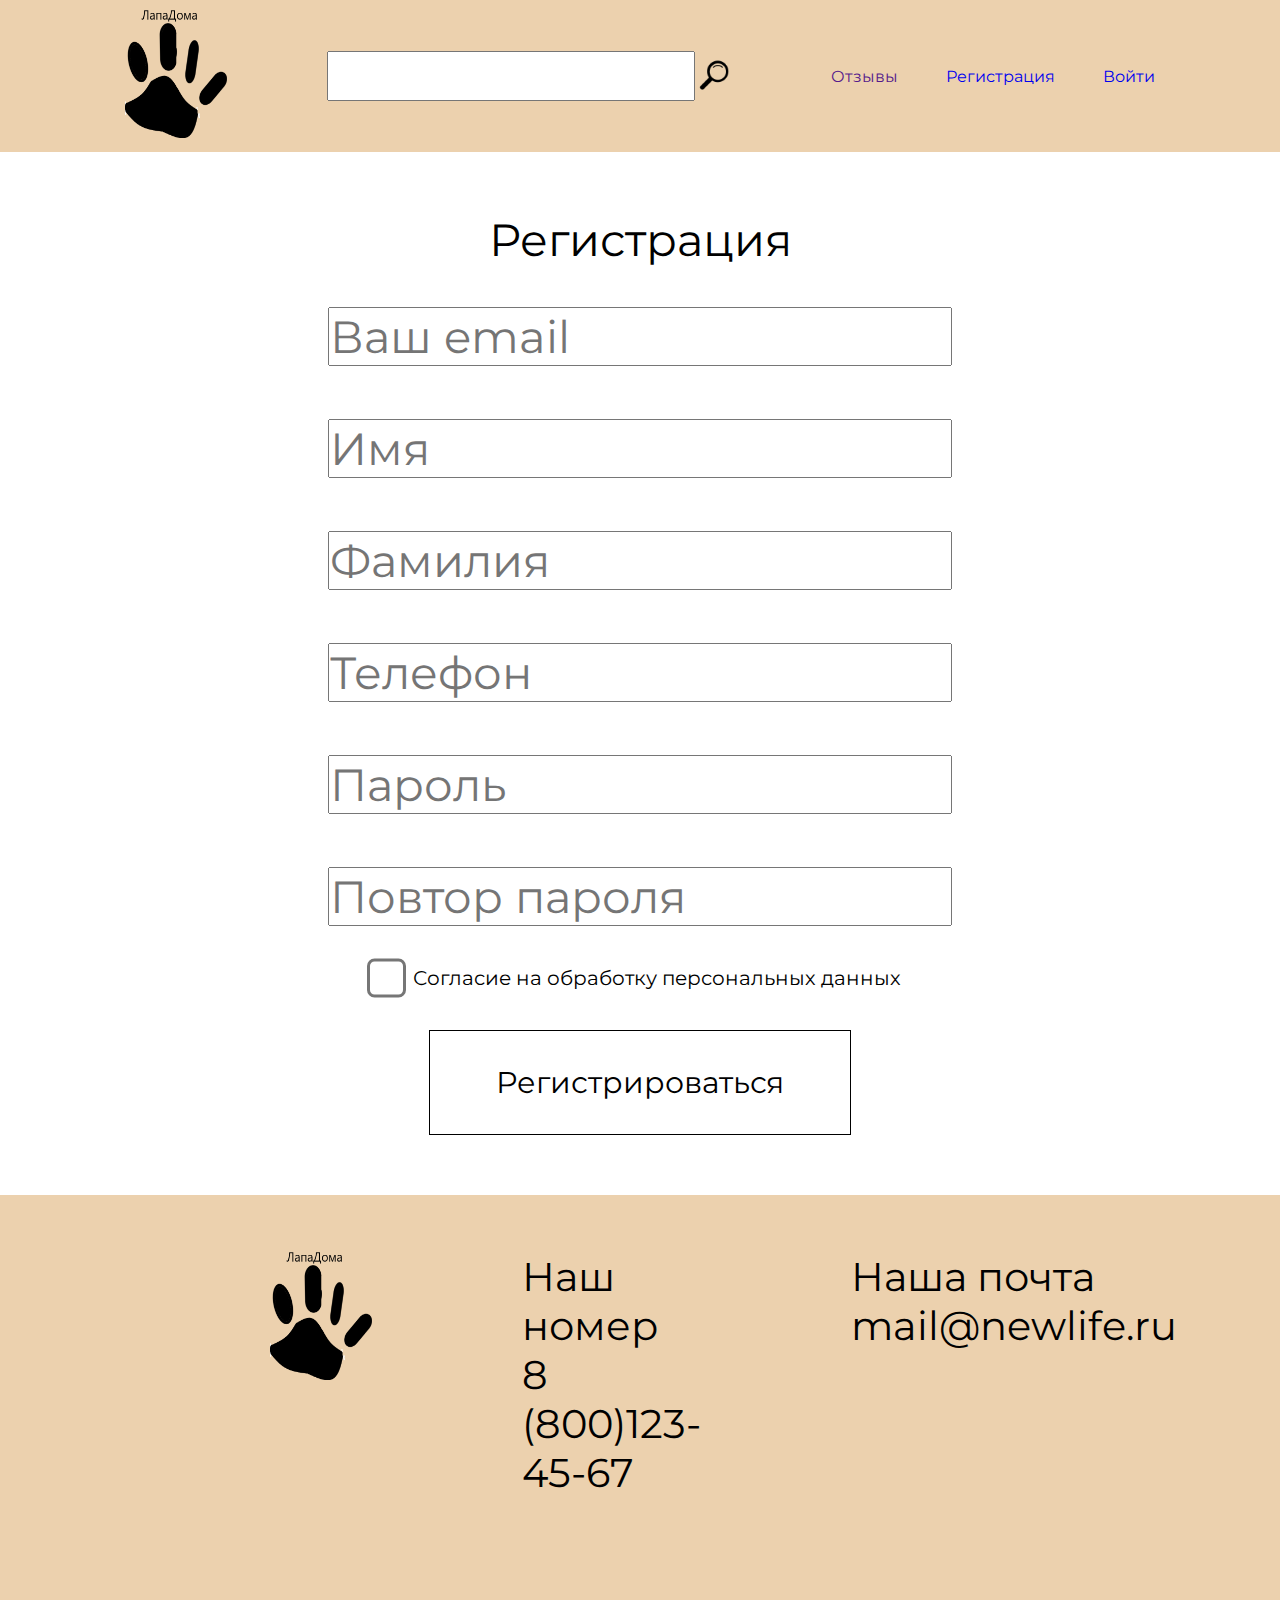
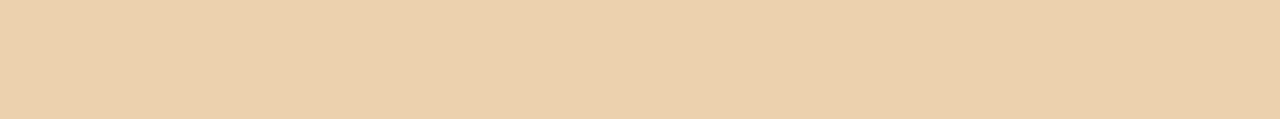
<file: register.html>
<!DOCTYPE html>
<html lang="en">

<head>
    <meta charset="UTF-8">
    <meta name="viewport" content="width=device-width, initial-scale=1.0">
    <link rel="stylesheet" href="/scss/css/register.css">
    <link rel="stylesheet" href="./scss/css/header-footer.css">
    <title>Document</title>
</head>

<body>
    <header class="header">
        <div class="header__container container">
            <a href="./index.html"><img src="./img/lapa.png" class="logo" width="102" height="128" alt=""></a>
            <div class="header__search"><input type="text"> <a href="/search.html"><img src="./img/lupa.png" class="lupa" width="37"
                    height="37" alt=""></a></div>
            <ul class="header__list">
                <a href="">
                    <li class="el">Отзывы</li>
                </a>
                <a href="./register.html">
                    <li class="el">Регистрация</li>
                </a>
                <a href="./login.html">
                    <li class="el">Войти</li>
                </a>
            </ul>
        </div>
    </header>
    <main class="main">
        <div class="main__container container">
            <p class="main__title text-medium">Регистрация</p>
            <div class="main__data">
                <input type="text" class="main__email text-medium" placeholder="Ваш email">
                <input type="text" class="main__password text-medium" placeholder="Имя">
                <input type="text" class="main__password text-medium" placeholder="Фамилия">
                <input type="text" class="main__password text-medium" placeholder="Телефон">
                <input type="text" class="main__password text-medium" placeholder="Пароль">
                <input type="text" class="main__password text-medium" placeholder="Повтор пароля">
            </div>
            <div class="main__checkbox">
                <input type="checkbox" class="checkbox__button text-medium">
                <p class="checkbox__text">Согласие на обработку персональных данных</p>
            </div>
            <button class="main__button">Регистрироваться</button>
        </div>
    </main>
    <footer class="footer">
        <div class="footer__container container">
            <img src="./img/lapa.png" width="102" height="128" alt="">
            <p class="footer__number">Наш номер </br> 8 (800)123-45-67</p>
            <p class="footer__mail">Наша почта </br> mail@newlife.ru</p>
            <ul class="footer__list">
                <a href="">
                    <li class="footer__el">Главная</li>
                </a>
                <a href="">
                    <li class="footer__el">Регистрация</li>
                </a>
                <a href="">
                    <li class="footer__el">Авторизация</li>
                </a>
                <a href="">
                    <li class="footer__el">Личный каинет</li>
                </a>
                <a href="">
                    <li class="footer__el">Найдено животное</li>
                </a>
                <a href="">
                    <li class="footer__el">Поиск</li>
                </a>
            </ul>
        </div>
    </footer>
</body>

</html>
</file>
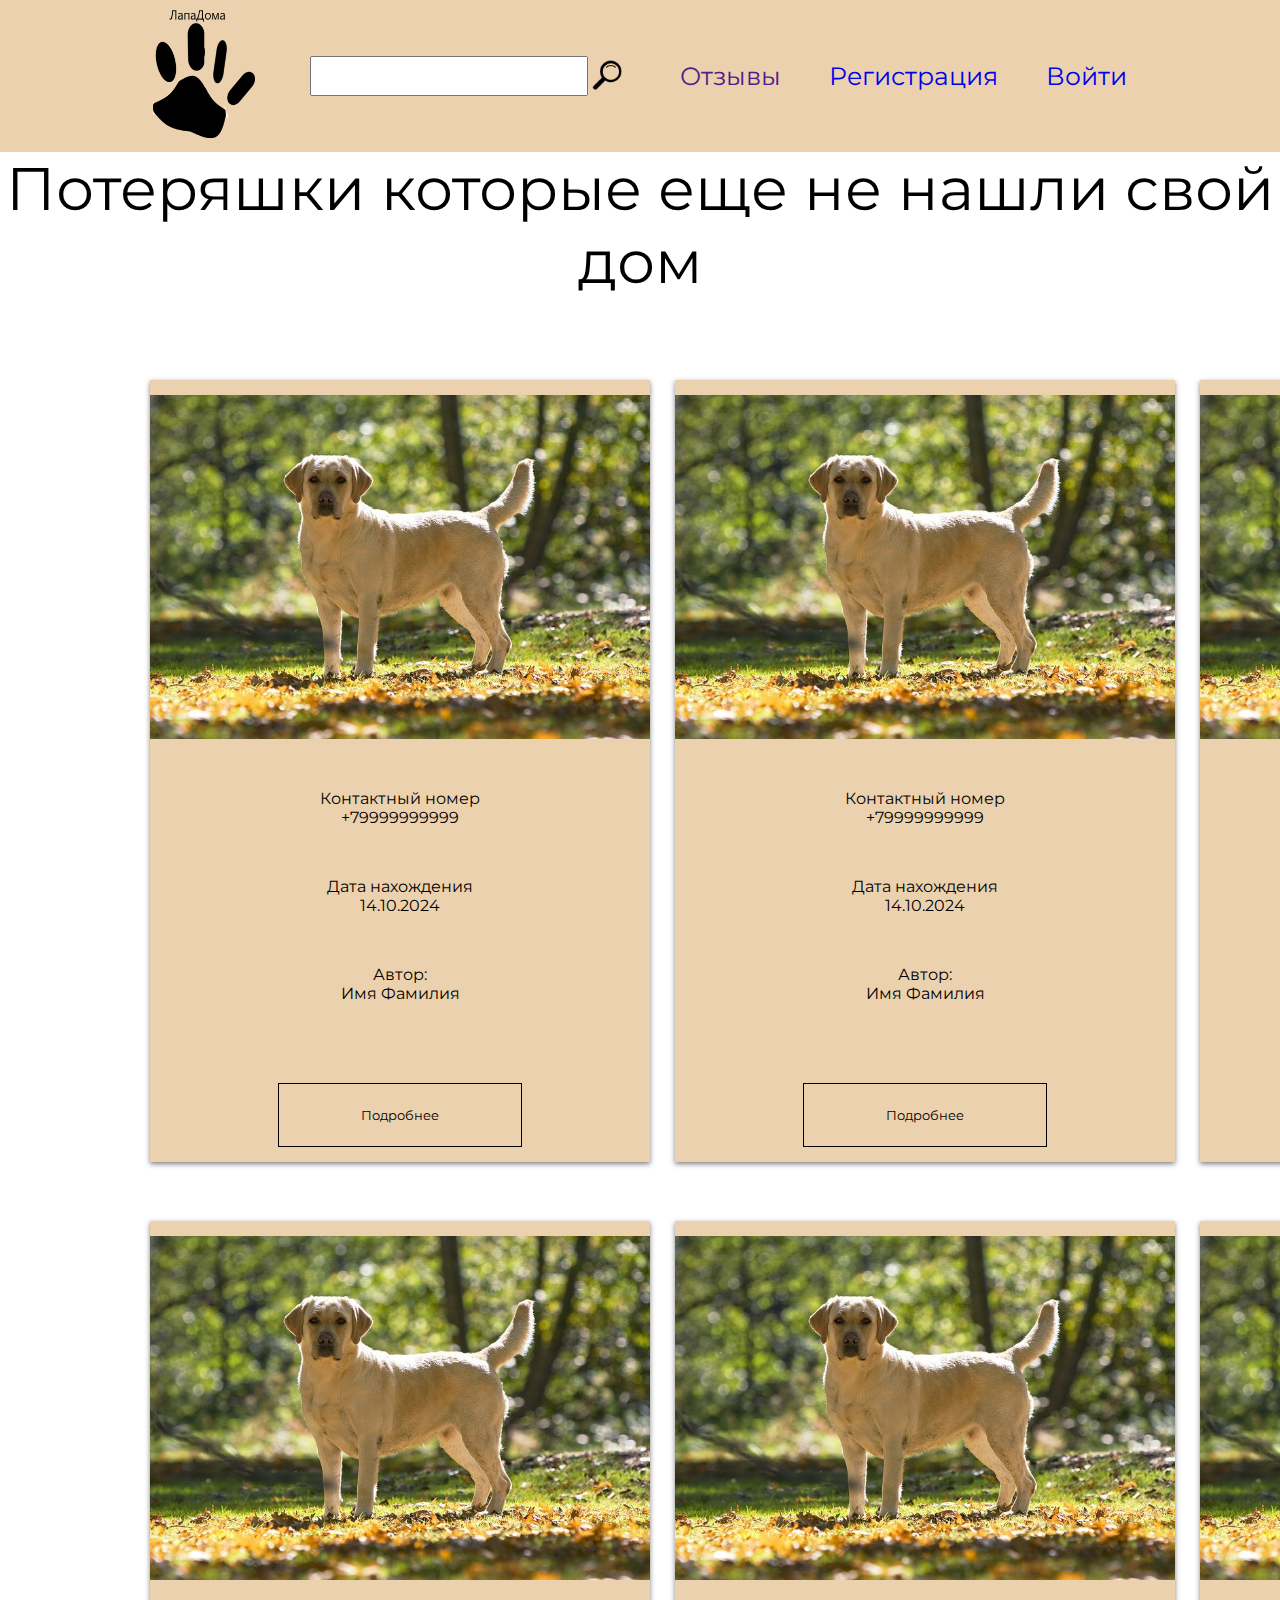
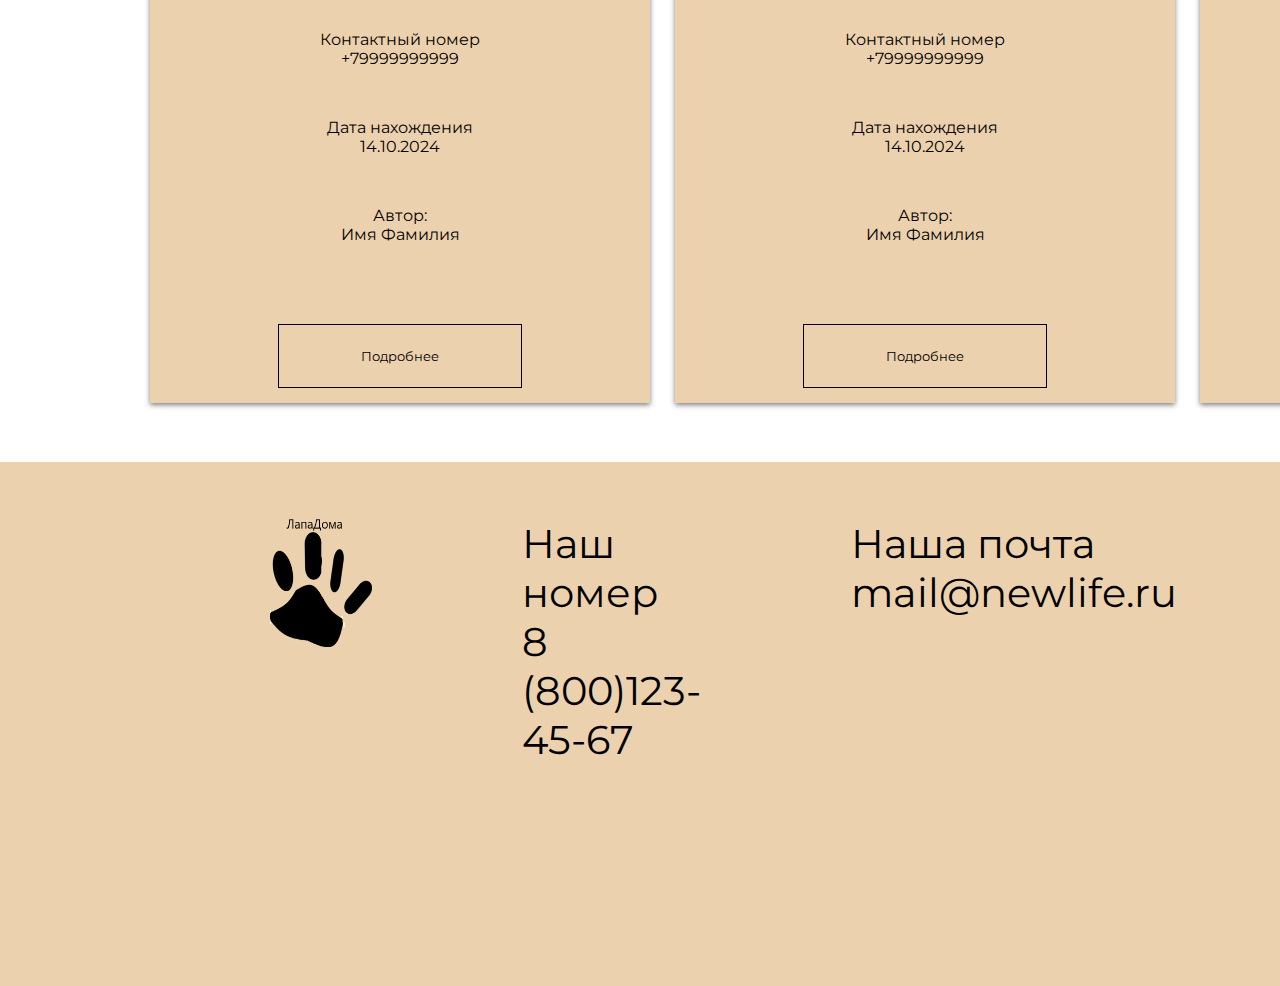
<file: search.html>
<!DOCTYPE html>
<html lang="en">
<head>
    <meta charset="UTF-8">
    <meta name="viewport" content="width=device-width, initial-scale=1.0">
    <link rel="stylesheet" href="./scss/css/header-footer.css">
    <link rel="stylesheet" href="./scss/css/style.css">
    <title>Document</title>
</head>
<body>
    <header class="header">
        <div class="header__container container">
            <a href="./index.html"><img src="./img/lapa.png" class="logo" width="102" height="128" alt=""></a>
            <div class="header__search"><input type="text"> <a href="/search.html"><img src="./img/lupa.png" class="lupa" width="37"
                    height="37" alt=""></a></div>
            <ul class="header__list">
                <a href="">
                    <li class="el">Отзывы</li>
                </a>
                <a href="./register.html">
                    <li class="el">Регистрация</li>
                </a>
                <a href="./login.html">
                    <li class="el">Войти</li>
                </a>
            </ul>
        </div>
    </header>
    <main>
        <div class="main__catalog">
            <p class="catalog__title">Потеряшки которые еще не нашли свой дом</p>
            <div class="catalog__top catalog__list">
                <div class="catalog__card 1-1">
                    <img src="./img/labrador.jpg" class="card__img" alt="">
                    <p class="card__number text-center">Контактный номер </br> +79999999999</p>
                    <p class="card__date text-center">Дата нахождения </br>14.10.2024</p>
                    <p class="card__autor text-center">Автор: </br>Имя Фамилия</p>
                    <a href=""><button class="card__button">Подробнее</button></a>
                </div>
                <div class="catalog__card 1-2">
                    <img src="./img/labrador.jpg" class="card__img" alt="">
                    <p class="card__number text-center">Контактный номер </br> +79999999999</p>
                    <p class="card__date text-center">Дата нахождения </br>14.10.2024</p>
                    <p class="card__autor text-center">Автор: </br>Имя Фамилия</p>
                    <a href=""><button class="card__button">Подробнее</button></a>
                </div>
                <div class="catalog__card 1-3">
                    <img src="./img/labrador.jpg" class="card__img" alt="">
                    <p class="card__number text-center">Контактный номер </br> +79999999999</p>
                    <p class="card__date text-center">Дата нахождения </br>14.10.2024</p>
                    <p class="card__autor text-center">Автор: </br>Имя Фамилия</p>
                    <a href=""><button class="card__button">Подробнее</button></a>
                </div>
            </div>
            <div class="catalog__bottom catalog__list">
                <div class="catalog__card 2-1">
                    <img src="./img/labrador.jpg" class="card__img" alt="">
                    <p class="card__number text-center">Контактный номер </br> +79999999999</p>
                    <p class="card__date text-center">Дата нахождения </br>14.10.2024</p>
                    <p class="card__autor text-center">Автор: </br>Имя Фамилия</p>
                    <a href=""><button class="card__button">Подробнее</button></a>
                </div>
                <div class="catalog__card 2-2">
                    <img src="./img/labrador.jpg" class="card__img" alt="">
                    <p class="card__number text-center">Контактный номер </br> +79999999999</p>
                    <p class="card__date text-center">Дата нахождения </br>14.10.2024</p>
                    <p class="card__autor text-center">Автор: </br>Имя Фамилия</p>
                    <a href=""><button class="card__button">Подробнее</button></a>
                </div>
                <div class="catalog__card 2-3">
                    <img src="./img/labrador.jpg" class="card__img" alt="">
                    <p class="card__number text-center">Контактный номер </br> +79999999999</p>
                    <p class="card__date text-center">Дата нахождения </br>14.10.2024</p>
                    <p class="card__autor text-center">Автор: </br>Имя Фамилия</p>
                    <a href=""><button class="card__button">Подробнее</button></a>
                </div>
            </div>
        </div>
    </main>
    <footer class="footer">
        <div class="footer__container container">
            <img src="./img/lapa.png" width="102" height="128" alt="">
            <p class="footer__number">Наш номер </br> 8 (800)123-45-67</p>
            <p class="footer__mail">Наша почта </br> mail@newlife.ru</p>
            <ul class="footer__list">
                <a href="">
                    <li class="footer__el">Главная</li>
                </a>
                <a href="">
                    <li class="footer__el">Регистрация</li>
                </a>
                <a href="">
                    <li class="footer__el">Авторизация</li>
                </a>
                <a href="">
                    <li class="footer__el">Личный каинет</li>
                </a>
                <a href="">
                    <li class="footer__el">Найдено животное</li>
                </a>
                <a href="">
                    <li class="footer__el">Поиск</li>
                </a>
            </ul>
        </div>
    </footer>
</body>
</html>
</file>
<file: scss/css/style.css>
@import url("https://fonts.googleapis.com/css2?family=Montserrat:ital,wght@0,100..900;1,100..900&display=swap");
.footer__container, .main__catalog, .info__center, .info__top {
  display: flex;
}

* {
  font-family: montserrat;
}

.el {
  font-size: 40px;
}

li {
  list-style-type: none;
}

button {
  outline: none;
  background: none;
  border: none;
}

a {
  text-decoration: none;
}

* {
  margin: 0;
  padding: 0;
}

.container {
  max-width: 1920px;
  margin: 0 auto;
}

.header__container {
  padding: 10px 125px;
  display: flex;
  align-items: center;
  justify-content: space-between;
}
.header__container ul {
  display: flex;
  gap: 48px;
}
.header__container input {
  padding: 15px 90px;
}

.header__search {
  display: flex;
  align-items: center;
}

.header__container {
  background-color: rgba(229, 193, 145, 0.737254902);
}

.text {
  font-size: 23px;
}

.slider__card {
  margin: 66px 300px 0;
  display: flex;
  background-color: rgba(229, 193, 145, 0.737254902);
  box-shadow: 0px 2px 5px 0px rgba(0, 0, 0, 0.5);
}
.slider__card img {
  max-width: 540px;
  max-height: 345px;
  padding: 20px 150px;
}
.slider__card p {
  padding: 32px 0;
}
.slider__card button {
  border: 1px solid black;
  padding: 23px 82px;
  margin-top: 30px;
  cursor: pointer;
}

.main__info {
  align-items: center;
}

.info__top {
  margin: 79px 260px 85px;
  align-items: center;
  gap: 160px;
}
.info__top .text-big {
  font-size: 45px;
  margin-bottom: 69px;
  text-align: center;
}
.info__top .text-medium {
  font-size: 40px;
  text-align: center;
}
.info__top .info-text {
  justify-content: space-between;
}

.info-img {
  width: 680px;
  height: 435px;
}

.info__center {
  margin: 85px 140px 95px 130px;
}
.info__center .text-big {
  font-size: 45px;
  margin-bottom: 69px;
}
.info__center .text-medium {
  font-size: 40px;
  text-align: center;
}
.info__center .center__text {
  padding-right: 160px;
  text-align: center;
}

.info__button {
  margin-bottom: 30px;
}

.info__bottom {
  display: flex;
  align-items: center;
  flex-direction: column;
  gap: 45px;
  padding-bottom: 125px;
}
.info__bottom .bottom__title {
  font-size: 50px;
}
.info__bottom .bottom__main {
  font-size: 45px;
  max-width: 50%;
  text-align: center;
}

.main__catalog {
  flex-direction: column;
}
.main__catalog .catalog__title {
  padding-bottom: 82px;
  font-size: 60px;
  text-align: center;
}
.main__catalog .catalog__card {
  width: 540px;
  display: flex;
  flex-direction: column;
  align-items: center;
  gap: 50px;
  background-color: rgba(229, 193, 145, 0.737254902);
  padding: 15px 0;
  box-shadow: 0px 2px 5px 0px rgba(0, 0, 0, 0.5);
}
.main__catalog .card__img {
  max-width: 500px;
  max-height: 500px;
}
.main__catalog .catalog__list {
  display: flex;
  flex-direction: row;
  padding-bottom: 59px;
  padding-left: 150px;
  gap: 25px;
}
.main__catalog button {
  border: 1px solid black;
  padding: 23px 82px;
  margin-top: 30px;
  cursor: pointer;
}

.text-center {
  text-align: center;
}

.slider__title {
  text-align: center;
  font-size: 45px;
}

.subs__title {
  text-align: center;
  font-size: 45px;
  margin-top: 65px 0 41px 0;
}

.main__subs {
  margin-bottom: 45px;
  margin-top: 65px;
  margin-left: 450px;
  background-color: rgba(229, 193, 145, 0.737254902);
  width: 50%;
  display: flex;
  flex-direction: column;
  align-items: center;
  gap: 41px;
}
.main__subs .subs__card {
  gap: 50px;
}
.main__subs .card__email {
  margin-bottom: 40px;
}
.main__subs .subs__radio {
  display: flex;
  gap: 30px;
  margin-bottom: 40px;
}
.main__subs .subs__button {
  padding: 10px 25px;
  border: 1px solid black;
}
.main__subs .subs__button {
  margin-bottom: 30px;
}
.main__subs .subs__title {
  margin-top: 20px;
}

.footer__container {
  background-color: rgba(229, 193, 145, 0.737254902);
  padding-left: 270px;
  padding-top: 57px;
  gap: 150px;
}
.footer__container .footer__el {
  font-size: 40px;
}
.footer__container p {
  font-size: 40px;
  color: black;
}
.footer__container .footer__list {
  display: flex;
  flex-direction: column;
  gap: 15px;
}

@media (max-width: 1919px) and (min-width: 1200px) {
  .el {
    font-size: 25px;
  }
  .header__container {
    justify-content: space-around;
  }
  .header__container .header__container {
    padding: 10px 0;
  }
  .header__container input {
    padding: 10px 45px;
  }
  .card {
    padding: 20px 80px;
  }
}
</file>
<file: scss/css/header-footer.css>
@import url("https://fonts.googleapis.com/css2?family=Montserrat:ital,wght@0,100..900;1,100..900&display=swap");
.footer__container {
  display: flex;
}

* {
  font-family: montserrat;
}

li {
  list-style-type: none;
}

button {
  outline: none;
  background: none;
  border: none;
}

a {
  text-decoration: none;
}

* {
  margin: 0;
  padding: 0;
}

.container {
  max-width: 1920px;
  margin: 0 auto;
}

.header__container {
  padding: 10px 125px;
  display: flex;
  align-items: center;
  justify-content: space-between;
}
.header__container ul {
  display: flex;
  gap: 48px;
}
.header__container input {
  padding: 15px 90px;
}

.header__search {
  display: flex;
  align-items: center;
}

.header__container {
  background-color: rgba(229, 193, 145, 0.737254902);
}

.footer__container {
  background-color: rgba(229, 193, 145, 0.737254902);
  padding-left: 270px;
  padding-top: 57px;
  gap: 150px;
}
.footer__container .footer__el {
  font-size: 40px;
}
.footer__container p {
  font-size: 40px;
  color: black;
}
.footer__container .footer__list {
  display: flex;
  flex-direction: column;
  gap: 15px;
}
</file>
<file: scss/css/add.css>
.main__container .input__pic, .main__container .data_checkbox, .main__container .main__data, .main__container {
  display: flex;
  flex-direction: column;
}

.main__container {
  align-items: center;
}
.main__container .main__data {
  gap: 48px;
  align-items: center;
}
.main__container p {
  font-size: 40px;
  text-align: center;
}
.main__container input {
  font-size: 40px;
}
.main__container h1 {
  font-size: 60px;
  padding-bottom: 20px;
}
.main__container input[type=checkbox] {
  transform: scale(3);
}
.main__container .text-small {
  font-size: 20px;
}
.main__container .data_checkbox {
  flex-direction: row;
  gap: 50px;
}
.main__container .box {
  display: flex;
  gap: 20px;
}
.main__container .password-hidden {
  padding: 20px 0;
}
.main__container .input__pic {
  flex-direction: row;
  gap: 15px;
  align-items: center;
}
.main__container .data__button {
  padding: 39px 30px;
  font-size: 45px;
  margin-bottom: 30px;
  border: 1px solid black;
  cursor: pointer;
}

.hidden {
  display: none;
}
</file>
<file: scss/css/login.css>
@import url("https://fonts.googleapis.com/css2?family=Montserrat:ital,wght@0,100..900;1,100..900&display=swap");
.footer__container {
  display: flex;
}

* {
  font-family: montserrat;
}

li {
  list-style-type: none;
}

button {
  outline: none;
  background: none;
  border: none;
}

a {
  text-decoration: none;
}

* {
  margin: 0;
  padding: 0;
}

.container {
  max-width: 1920px;
  margin: 0 auto;
}

.header__container {
  padding: 10px 125px;
  display: flex;
  align-items: center;
  justify-content: space-between;
}
.header__container ul {
  display: flex;
  gap: 48px;
}
.header__container input {
  padding: 15px 90px;
}

.header__search {
  display: flex;
  align-items: center;
}

.header__container {
  background-color: rgba(229, 193, 145, 0.737254902);
}

.main__container {
  display: flex;
  flex-direction: column;
  align-items: center;
  gap: 50px;
  margin-top: 30px;
}
.main__container .main__title {
  font-size: 70px;
}
.main__container .text-medium {
  font-size: 45px;
}
.main__container .main__help {
  cursor: pointer;
  font-size: 25px;
}
.main__container .main__button {
  cursor: pointer;
  font-size: 45px;
  padding: 25px 90px;
  border: 1px solid black;
  margin-bottom: 50px;
}

.footer__container {
  background-color: rgba(229, 193, 145, 0.737254902);
  padding-left: 270px;
  padding-top: 57px;
  gap: 150px;
}
.footer__container .footer__el {
  font-size: 40px;
}
.footer__container p {
  font-size: 40px;
  color: black;
}
.footer__container .footer__list {
  display: flex;
  flex-direction: column;
  gap: 15px;
}
</file>
<file: scss/css/pet.css>
.main__container ul, .main__container .main__img, .main__container {
  display: flex;
  flex-direction: column;
  align-items: center;
}

.main__container .main__img {
  flex-direction: row;
  gap: 200px;
  margin: 104px 0 150px 0;
}
.main__container ul {
  gap: 11px;
  margin-bottom: 70px;
}
.main__container li {
  font-size: 40px;
}
</file>
<file: scss/css/profile.css>
.main__container {
  display: flex;
  flex-direction: column;
  align-items: center;
}
.main__container .main__data {
  padding-top: 30px;
  display: flex;
  flex-direction: column;
  gap: 35px;
}
.main__container .data__extra {
  text-align: end;
  cursor: pointer;
  font-size: 20px;
}
.main__container .main__info {
  display: flex;
  flex-direction: column;
  align-items: center;
  gap: 38px;
  margin: 50px 0;
}
.main__container .data {
  border: 1px solid black;
  padding: 38px 300px 38px 0;
}
.main__container .info-center {
  text-align: center;
}
.main__container .info-start {
  text-align: start;
}
.main__container .card__img {
  width: 335px;
  height: 327px;
}
.main__container .main__history {
  margin-bottom: 50px;
}
.main__container .history__text {
  text-align: center;
  margin-bottom: 70px;
}
.main__container .main-button {
  margin: 60px 0;
}
.main__container .history__card {
  display: flex;
  align-items: center;
  gap: 80px;
  background-color: rgba(229, 193, 145, 0.737254902);
  padding: 30px 38px;
}
.main__container .card {
  display: flex;
  flex-direction: column;
  gap: 49px;
}
.main__container .card__text {
  display: flex;
  flex-direction: column;
  gap: 32px;
}
.main__container .card__button {
  display: flex;
  flex-direction: column;
  gap: 70px;
}

.text-big {
  font-size: 60px;
}

.text-medium {
  font-size: 40px;
}

.hidden {
  display: none;
}

.button {
  border: 1px solid black;
  cursor: pointer;
}

.button-big {
  padding: 27px 70px;
}

.button-small {
  padding: 32px 20px;
}

.complited {
  padding-left: 130px;
}
</file>
<file: scss/css/register.css>
@import url("https://fonts.googleapis.com/css2?family=Montserrat:ital,wght@0,100..900;1,100..900&display=swap");
.main__container {
  padding: 60px 0;
  display: flex;
  flex-direction: column;
  align-items: center;
  gap: 40px;
}
.main__container .main__data {
  display: flex;
  flex-direction: column;
  align-items: center;
  gap: 53px;
}
.main__container .main__checkbox {
  display: flex;
  gap: 20px;
}
.main__container .checkbox__text {
  font-size: 20px;
}
.main__container input[type=checkbox] {
  transform: scale(3);
}
.main__container .main__button {
  font-size: 30px;
  padding: 33px 66px;
  border: 1px solid black;
  cursor: pointer;
}

.text-medium {
  font-size: 45px;
}
</file>
